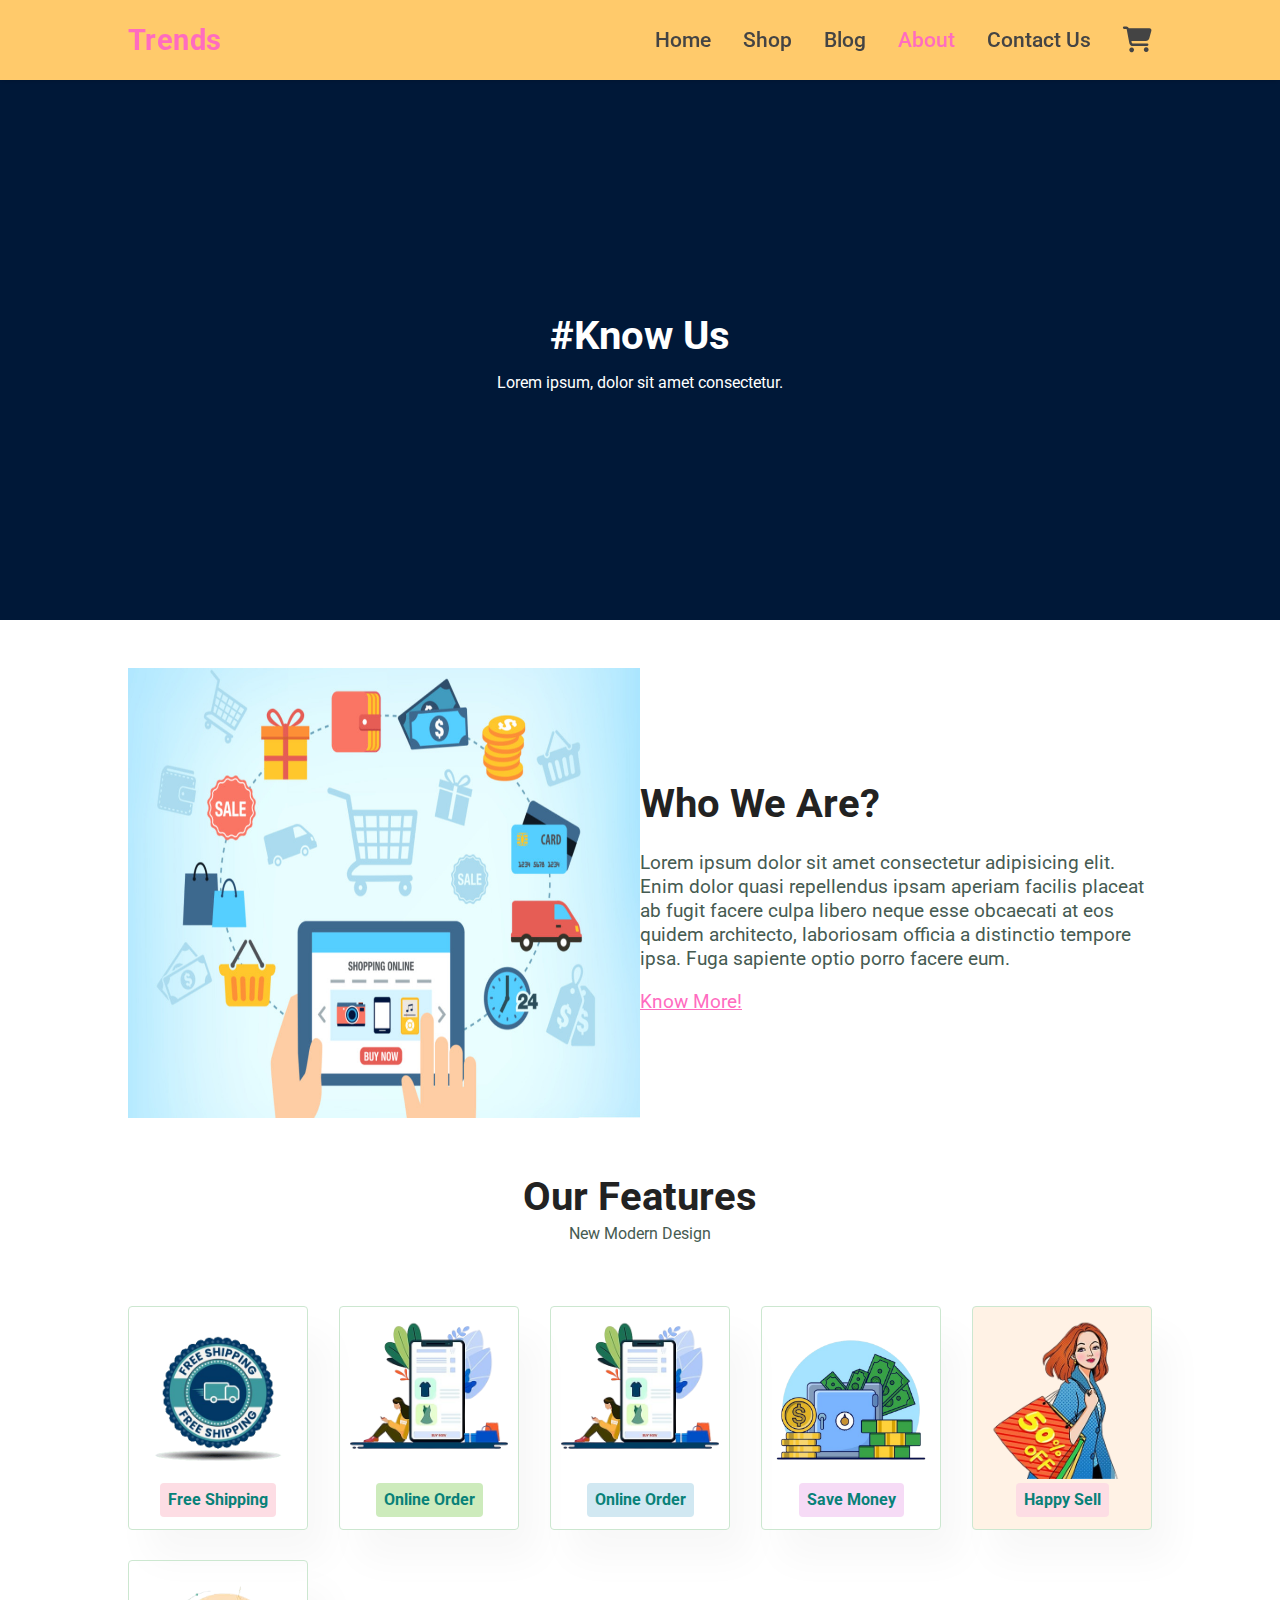
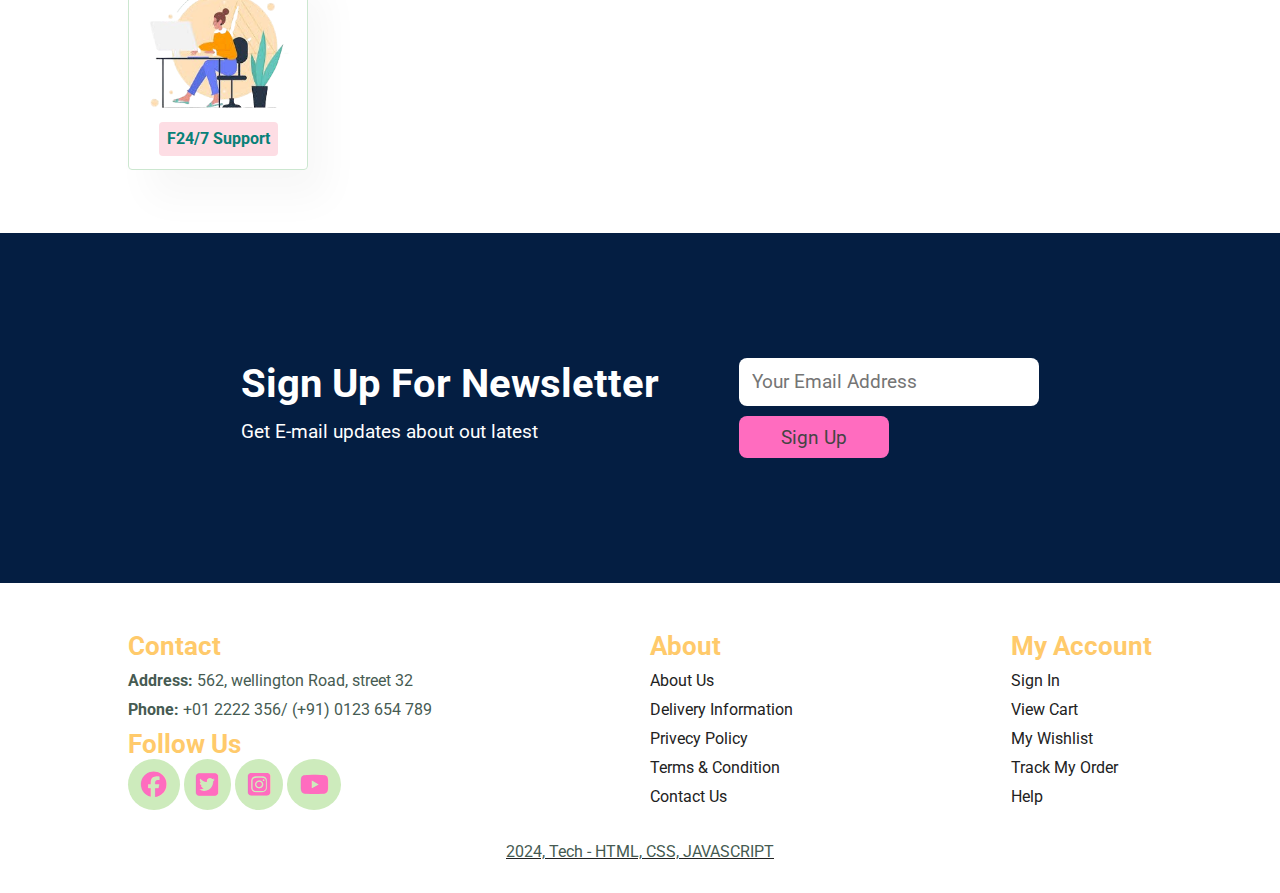
<file: Project2/about.html>
<!DOCTYPE html>
<html lang="en">

<head>
    <meta charset="UTF-8">
    <meta name="viewport" content="width=device-width, initial-scale=1.0">
    <title>Shop</title>
    <link rel="stylesheet" href="css/style.css">
    <link rel="preconnect" href="https://fonts.googleapis.com">
    <link rel="preconnect" href="https://fonts.gstatic.com" crossorigin>
    <link
        href="https://fonts.googleapis.com/css2?family=Poppins:ital,wght@0,100;0,200;0,300;0,400;0,500;0,600;0,700;0,800;0,900;1,100;1,200;1,300;1,400;1,500;1,600;1,700;1,800;1,900&family=Roboto:ital,wght@0,100;0,300;0,400;0,500;0,700;0,900;1,100;1,300;1,400;1,500;1,700;1,900&display=swap"
        rel="stylesheet">
    <link rel="stylesheet" href="https://cdnjs.cloudflare.com/ajax/libs/font-awesome/6.7.2/css/all.min.css"
        integrity="sha512-Evv84Mr4kqVGRNSgIGL/F/aIDqQb7xQ2vcrdIwxfjThSH8CSR7PBEakCr51Ck+w+/U6swU2Im1vVX0SVk9ABhg=="
        crossorigin="anonymous" referrerpolicy="no-referrer" />
</head>

<body>
    <section id="header" class="navbar">
        <div class="container nav-container">
            <div class="logo">
                <a href="#">Trends</a>
            </div>
            <div class="navItems">
                <ul id="nav">
                    <li><a href="index.html" class="navlinks">Home</a></li>
                    <li><a href="shop.html" class="navlinks">Shop</a></li>
                    <li><a href="blog.html" class="navlinks">Blog</a></li>
                    <li><a href="about.html" class="navlinks active">About</a></li>
                    <li><a href="contact.html" class="navlinks">Contact Us</a></li>
                    <a href="" id="cross"> <i class="fa-solid fa-xmark"></i></a>
                </ul>
                <div class="cart"><a href="cart.html"><i class="fa-solid fa-cart-shopping"></i></a> </div>

                <div id="mobile">
                    <i class="fa-solid fa-bars"></i>
                </div>
            </div>

        </div>
    </section>
    <section id="main">
        <div class="about-banner page-header">

            <h2>#Know Us</h2>
            <p>Lorem ipsum, dolor sit amet consectetur.</p>
        </div>

    </section>
    <section id="blog">
        <div class="container">
            <div class="blog-img">
                <img src="asserts/about.jpg" alt="">
            </div>
            <div class="blog-content">
                <h2>Who We Are?</h2>
                <p>Lorem ipsum dolor sit amet consectetur adipisicing elit. Enim dolor quasi repellendus ipsam aperiam
                    facilis placeat ab fugit facere culpa libero neque esse obcaecati at eos quidem architecto,
                    laboriosam officia a distinctio tempore ipsa. Fuga sapiente optio porro facere eum.</p>
                    <a href="#">Know More!</a>
                </div>
        </div>
    </section>
    <section id="features">
        <div class="container topContainer">
            <h2> Our Features</h2>
            <p>New Modern Design</p>
        </div>
        <div class="container">
            <div class="feature-box">
                <img src="asserts/shipping.png" alt="">
                <h6>Free Shipping</h6>
            </div>
            <div class="feature-box">
                <img src="asserts/order.png" alt="">
                <h6>Online Order</h6>
            </div>
            <div class="feature-box">
                <img src="asserts/order.png" alt="">
                <h6>Online Order</h6>
            </div>
            <div class="feature-box">
                <img src="asserts/save_money.png" alt="">
                <h6>Save Money</h6>
            </div>
            <div class="feature-box">
                <img src="asserts/happy_sell.png" alt="">
                <h6>Happy Sell</h6>
            </div>
            <div class="feature-box">
                <img src="asserts/service.png" alt="">
                <h6>F24/7 Support</h6>
            </div>

        </div>
    </section>
    <section id="newsletter">
        <div class="container">
            <div class="newsletter-content">
                <h4>Sign Up For Newsletter</h4>
                <p>Get E-mail updates about out latest </p>

            </div>
            <form action="" class="form">
                <input type="text" placeholder="Your Email Address">
                <button class="btn">Sign Up</button>

            </form>
        </div>
    </section>
    <footer>
        <div class="container">
            <div class="footer-col">
                <h4>Contact</h4>
                <p> <strong>Address:</strong> 562, wellington Road, street 32</p>
                <p> <strong>Phone:</strong> +01 2222 356/ (+91) 0123 654 789</p>
                <div class="follow">
                    <h4>Follow Us</h4>
                    <div class="icon">
                        <i class="fa-brands fa-facebook"></i>
                        <i class="fa-brands fa-square-twitter"></i>
                        <i class="fa-brands fa-square-instagram"></i>
                        <i class="fa-brands fa-youtube"></i>
                    </div>
                </div>
            </div>
            <div class="footer-col">
                <h4>About</h4>
                <a href="#">About Us</a>
                <a href="#">Delivery Information</a>
                <a href="#">Privecy Policy</a>
                <a href="#">Terms & Condition</a>
                <a href="#">Contact Us</a>
            </div>
            <div class="footer-col">
                <h4>My Account</h4>
                <a href="#">Sign In</a>
                <a href="#">View Cart</a>
                <a href="#">My Wishlist</a>
                <a href="#">Track My Order</a>
                <a href="#">Help</a>
            </div>

        </div>
        <div class="copyright">
            <p>2024, Tech - HTML, CSS, JAVASCRIPT </p>
        </div>
    </footer>

    <script src="./js/script.js"></script>
</body>

</html>
</file>
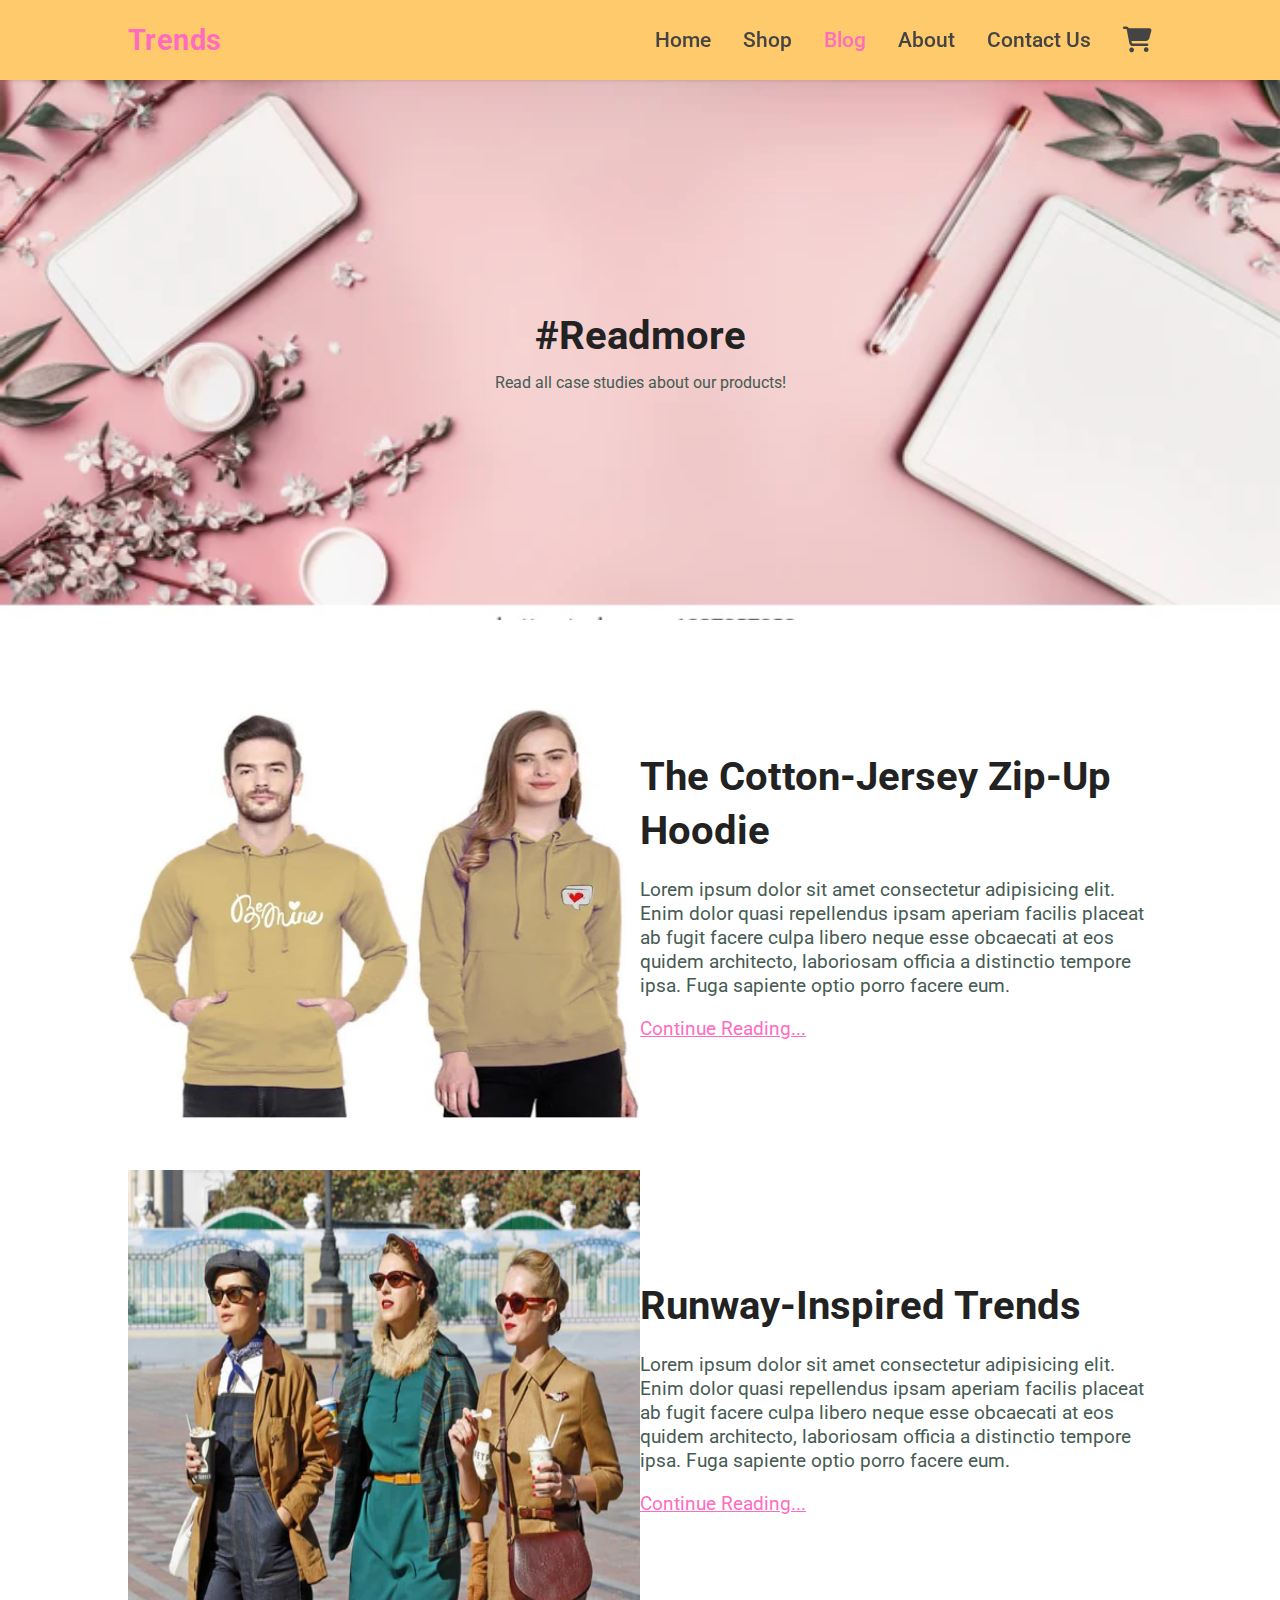
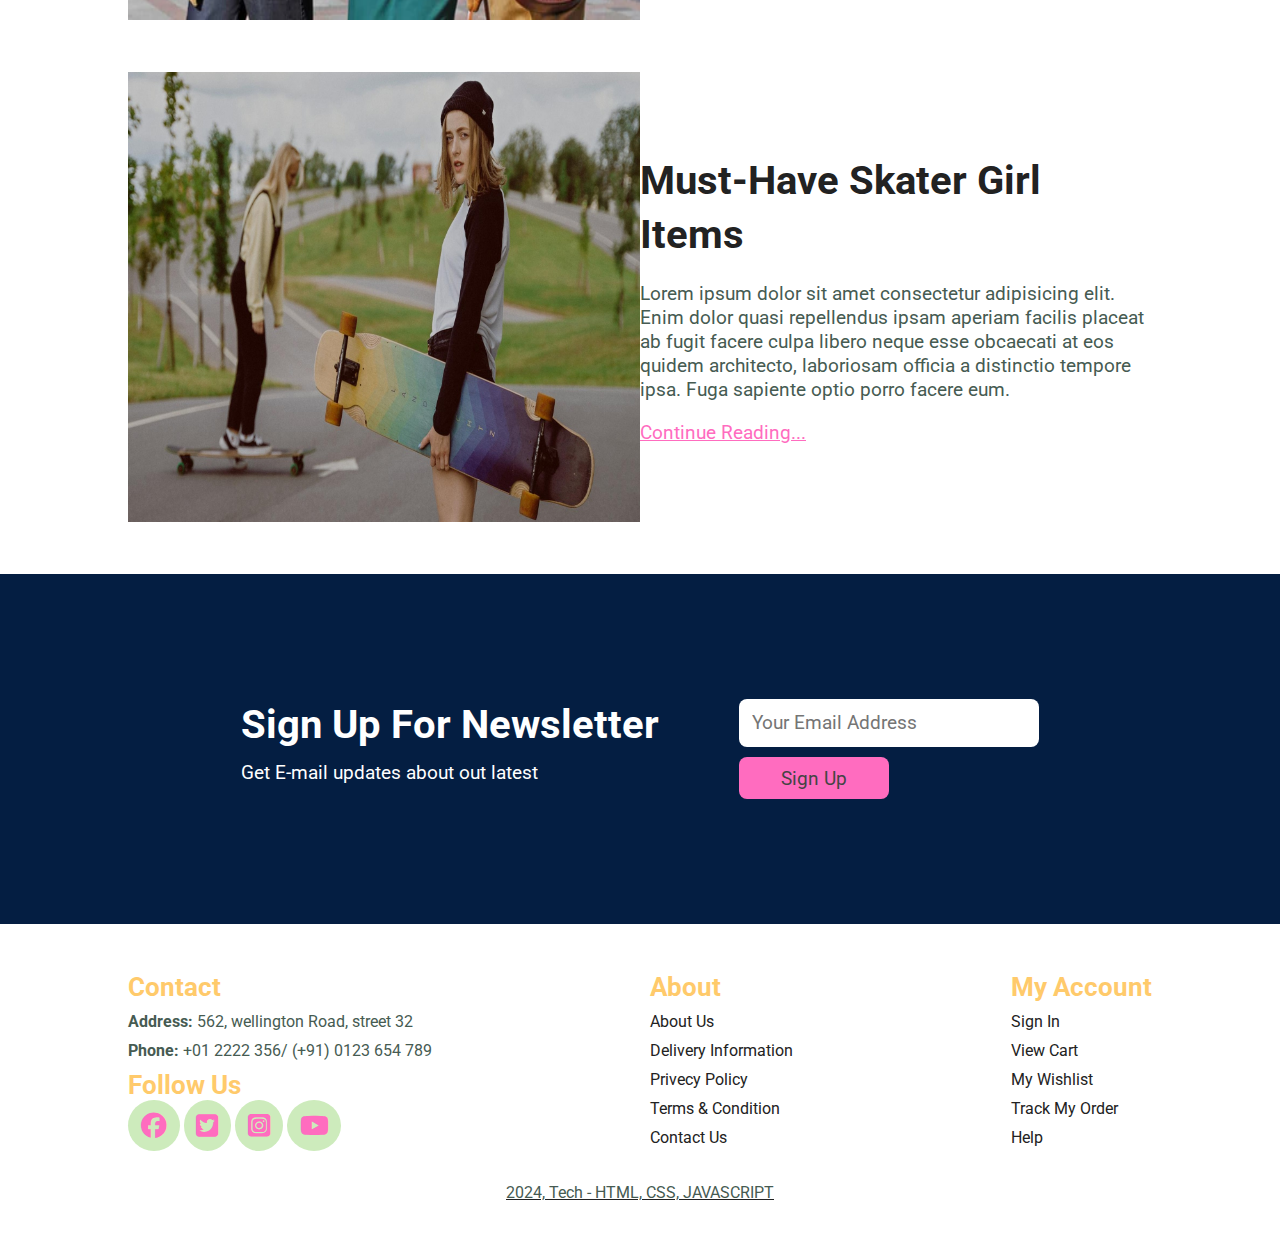
<file: Project2/blog.html>
<!DOCTYPE html>
<html lang="en">

<head>
    <meta charset="UTF-8">
    <meta name="viewport" content="width=device-width, initial-scale=1.0">
    <title>Shop</title>
    <link rel="stylesheet" href="css/style.css">
    <link rel="preconnect" href="https://fonts.googleapis.com">
    <link rel="preconnect" href="https://fonts.gstatic.com" crossorigin>
    <link
        href="https://fonts.googleapis.com/css2?family=Poppins:ital,wght@0,100;0,200;0,300;0,400;0,500;0,600;0,700;0,800;0,900;1,100;1,200;1,300;1,400;1,500;1,600;1,700;1,800;1,900&family=Roboto:ital,wght@0,100;0,300;0,400;0,500;0,700;0,900;1,100;1,300;1,400;1,500;1,700;1,900&display=swap"
        rel="stylesheet">
    <link rel="stylesheet" href="https://cdnjs.cloudflare.com/ajax/libs/font-awesome/6.7.2/css/all.min.css"
        integrity="sha512-Evv84Mr4kqVGRNSgIGL/F/aIDqQb7xQ2vcrdIwxfjThSH8CSR7PBEakCr51Ck+w+/U6swU2Im1vVX0SVk9ABhg=="
        crossorigin="anonymous" referrerpolicy="no-referrer" />
</head>

<body>
    <section id="header" class="navbar">
        <div class="container nav-container">
            <div class="logo">
                <a href="#">Trends</a>
            </div>
            <div class="navItems">
                <ul id="nav">
                    <li><a href="index.html" class="navlinks">Home</a></li>
                    <li><a href="shop.html" class="navlinks">Shop</a></li>
                    <li><a href="blog.html" class="navlinks active">Blog</a></li>
                    <li><a href="about.html" class="navlinks">About</a></li>
                    <li><a href="c" class="navlinks">Contact Us</a></li>
                    <a href="" id="cross"> <i class="fa-solid fa-xmark"></i></a>
                </ul>
                                <div class="cart"><a href="cart.html"><i class="fa-solid fa-cart-shopping"></i></a> </div>

                <div id="mobile">
                    <i class="fa-solid fa-bars"></i>
                </div>
            </div>

        </div>
    </section>
    <section id="main">
        <div class="blog-banner page-header">

            <h2>#Readmore</h2>
            <p>Read all case studies about our products!</p>
        </div>

    </section>
    <section id="blog">
        <div class="container">
            <div class="blog-img">
                <img src="asserts/hoodie.webp" alt="">
            </div>
            <div class="blog-content">
                <h2>The Cotton-Jersey Zip-Up Hoodie</h2>
                <p>Lorem ipsum dolor sit amet consectetur adipisicing elit. Enim dolor quasi repellendus ipsam aperiam
                    facilis placeat ab fugit facere culpa libero neque esse obcaecati at eos quidem architecto,
                    laboriosam officia a distinctio tempore ipsa. Fuga sapiente optio porro facere eum.</p>
                <a href="https://www.bewakoof.com/blog/how-to-style-hoodies/" target="_blank">Continue Reading...</a>
            </div>
        </div>
        <div class="container">
            <div class="blog-img">
                <img src="asserts/trends.webp" alt="">
            </div>
            <div class="blog-content">
                <h2>Runway-Inspired Trends</h2>
                <p>Lorem ipsum dolor sit amet consectetur adipisicing elit. Enim dolor quasi repellendus ipsam aperiam
                    facilis placeat ab fugit facere culpa libero neque esse obcaecati at eos quidem architecto,
                    laboriosam officia a distinctio tempore ipsa. Fuga sapiente optio porro facere eum.</p>
                <a href="https://www.vogue.com/fashion/street-style" target="_blank">Continue Reading...</a>
            </div>
        </div>
        <div class="container">
            <div class="blog-img">
                <img src="asserts/girl-blog.jpg" alt="">
            </div>
            <div class="blog-content">
                <h2>Must-Have Skater Girl Items</h2>
                <p>Lorem ipsum dolor sit amet consectetur adipisicing elit. Enim dolor quasi repellendus ipsam aperiam
                    facilis placeat ab fugit facere culpa libero neque esse obcaecati at eos quidem architecto,
                    laboriosam officia a distinctio tempore ipsa. Fuga sapiente optio porro facere eum.</p>
                <a href="https://www.bewakoof.com/blog/how-to-style-hoodies/" target="_blank">Continue Reading...</a>
            </div>
        </div>
    </section>



    <section id="newsletter">
        <div class="container">
            <div class="newsletter-content">
                <h4>Sign Up For Newsletter</h4>
                <p>Get E-mail updates about out latest </p>

            </div>
            <form action="" class="form">
                <input type="text" placeholder="Your Email Address">
                <button class="btn">Sign Up</button>

            </form>
        </div>
    </section>
    <footer>
        <div class="container">
            <div class="footer-col">
                <h4>Contact</h4>
                <p> <strong>Address:</strong> 562, wellington Road, street 32</p>
                <p> <strong>Phone:</strong> +01 2222 356/ (+91) 0123 654 789</p>
                <div class="follow">
                    <h4>Follow Us</h4>
                    <div class="icon">
                        <i class="fa-brands fa-facebook"></i>
                        <i class="fa-brands fa-square-twitter"></i>
                        <i class="fa-brands fa-square-instagram"></i>
                        <i class="fa-brands fa-youtube"></i>
                    </div>
                </div>
            </div>
            <div class="footer-col">
                <h4>About</h4>
                <a href="#">About Us</a>
                <a href="#">Delivery Information</a>
                <a href="#">Privecy Policy</a>
                <a href="#">Terms & Condition</a>
                <a href="#">Contact Us</a>
            </div>
            <div class="footer-col">
                <h4>My Account</h4>
                <a href="#">Sign In</a>
                <a href="#">View Cart</a>
                <a href="#">My Wishlist</a>
                <a href="#">Track My Order</a>
                <a href="#">Help</a>
            </div>

        </div>
        <div class="copyright">
            <p>2024, Tech - HTML, CSS, JAVASCRIPT </p>
        </div>
    </footer>

    <script src="./js/script.js"></script>
</body>

</html>
</file>
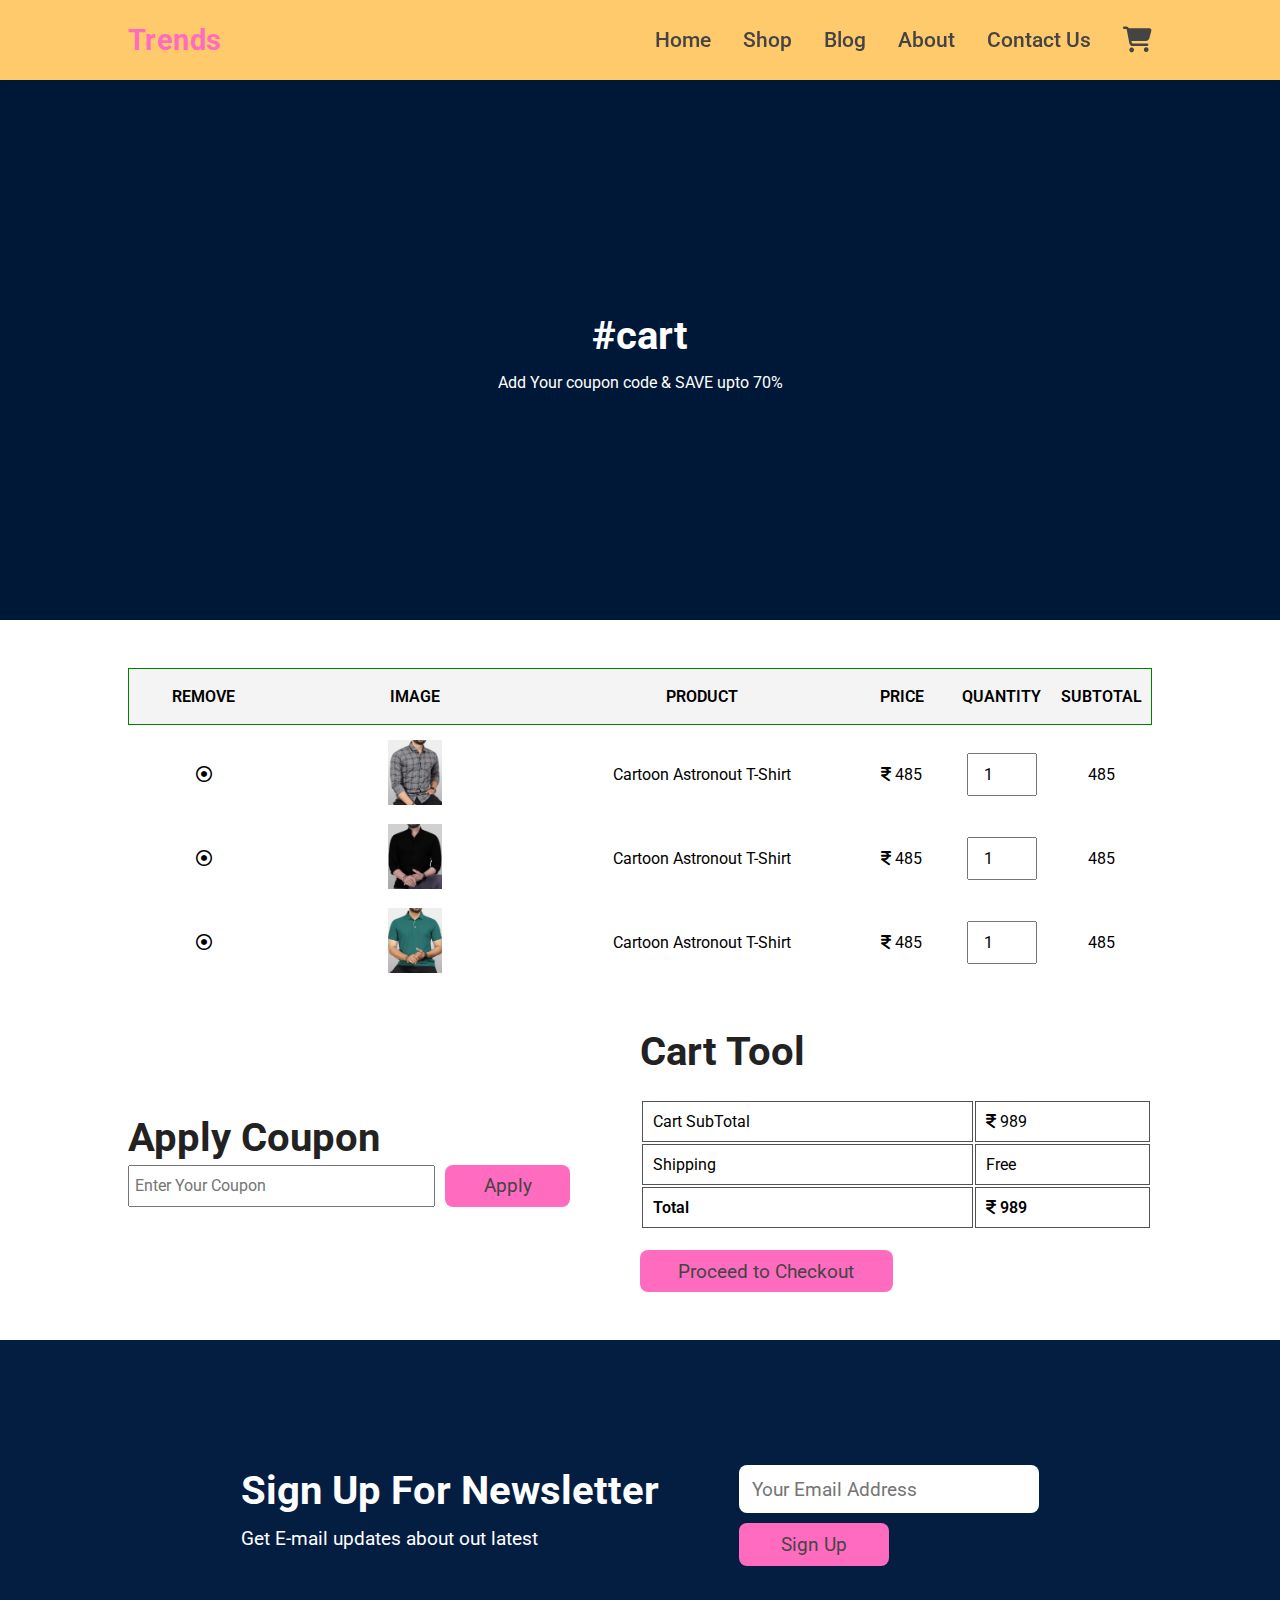
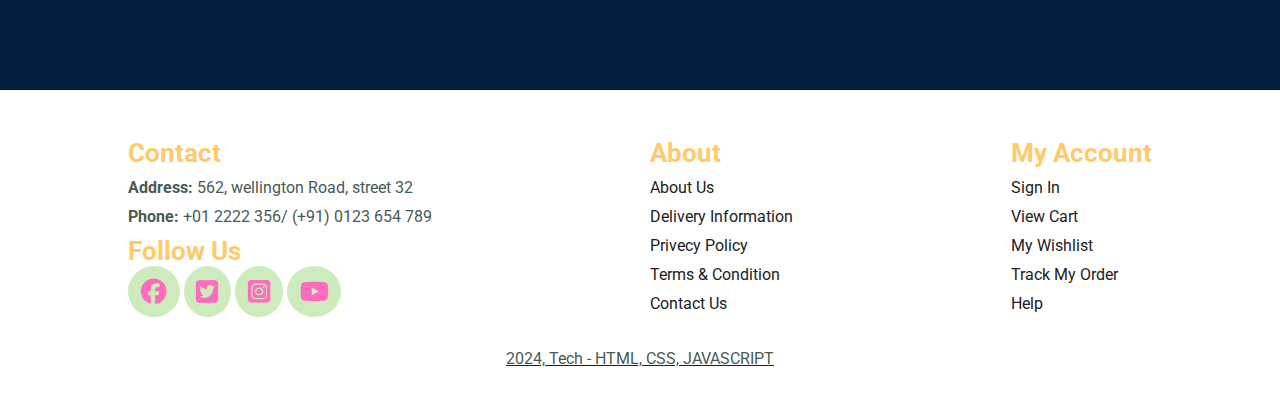
<file: Project2/cart.html>
<!DOCTYPE html>
<html lang="en">

<head>
    <meta charset="UTF-8">
    <meta name="viewport" content="width=device-width, initial-scale=1.0">
    <title>Shop</title>
    <link rel="stylesheet" href="css/style.css">
    <link rel="preconnect" href="https://fonts.googleapis.com">
    <link rel="preconnect" href="https://fonts.gstatic.com" crossorigin>
    <link
        href="https://fonts.googleapis.com/css2?family=Poppins:ital,wght@0,100;0,200;0,300;0,400;0,500;0,600;0,700;0,800;0,900;1,100;1,200;1,300;1,400;1,500;1,600;1,700;1,800;1,900&family=Roboto:ital,wght@0,100;0,300;0,400;0,500;0,700;0,900;1,100;1,300;1,400;1,500;1,700;1,900&display=swap"
        rel="stylesheet">
    <link rel="stylesheet" href="https://cdnjs.cloudflare.com/ajax/libs/font-awesome/6.7.2/css/all.min.css"
        integrity="sha512-Evv84Mr4kqVGRNSgIGL/F/aIDqQb7xQ2vcrdIwxfjThSH8CSR7PBEakCr51Ck+w+/U6swU2Im1vVX0SVk9ABhg=="
        crossorigin="anonymous" referrerpolicy="no-referrer" />
</head>

<body>
    <section id="header" class="navbar">
        <div class="container nav-container">
            <div class="logo">
                <a href="#">Trends</a>
            </div>
            <div class="navItems">
                <ul id="nav">
                    <li><a href="index.html" class="navlinks">Home</a></li>
                    <li><a href="shop.html" class="navlinks">Shop</a></li>
                    <li><a href="blog.html" class="navlinks">Blog</a></li>
                    <li><a href="about.html" class="navlinks">About</a></li>
                    <li><a href="contact.html" class="navlinks">Contact Us</a></li>
                    <a href="" id="cross"> <i class="fa-solid fa-xmark"></i></a>
                </ul>
                <div class="cart active"><a href="cart.html"><i class="fa-solid fa-cart-shopping"></i></a> </div>
                    

                </div>
                <div id="mobile">
                    <i class="fa-solid fa-bars"></i>
                </div>
            </div>

        </div>
    </section>
    <section id="main">
        <div class="about-banner page-header">

            <h2>#cart</h2>
            <p>Add Your coupon code & SAVE upto 70%</p>
        </div>

    </section>
    <section class="product-table" id="cart">
        <div class="container">
            <table width="100%">
                <thead>
                    <tr>
                        <td>Remove</td>
                        <td>image</td>
                        <td>Product</td>
                        <td>Price</td>
                        <td>Quantity</td>
                        <td>SubTotal</td>
                    </tr>
                </thead>
                <tbody>
                    <tr>
                        <td><i class="fa-regular fa-circle-dot"></i></td>
                        <td>
                            <img src="asserts/man1.webp" alt="" height="65px">
                        </td>
                        <td>Cartoon Astronout T-Shirt</td>
                        <td>
                            <i class="fa-solid fa-indian-rupee-sign"></i> 485
                        </td>
                        <td> <input type="number" value="1" min="1"> </td>
                        <td>485</td>
                    </tr>
                    <tr>
                        <td><i class="fa-regular fa-circle-dot"></i></td>
                        <td>
                            <img src="asserts/man2.webp" alt="" height="65px">
                        </td>
                        <td>Cartoon Astronout T-Shirt</td>
                        <td>
                            <i class="fa-solid fa-indian-rupee-sign"></i> 485
                        </td>
                        <td> <input type="number" value="1" min="1"> </td>
                        <td>485</td>
                    </tr>
                    <tr>
                        <td><i class="fa-regular fa-circle-dot"></i></td>
                        <td>
                            <img src="asserts/man3.webp" alt="" height="65px">
                        </td>
                        <td>Cartoon Astronout T-Shirt</td>
                        <td>
                            <i class="fa-solid fa-indian-rupee-sign"></i> 485
                        </td>
                        <td> <input type="number" value="1" min="1"> </td>
                        <td>485</td>
                    </tr>
                </tbody>
            </table>
        </div>
    </section>
    <section id="coupon">
        <div class="container">
            <div class="coupon-sec">
                <h2>Apply Coupon</h2>
                <div class="coupon-content">
                    <input type="text" placeholder="Enter Your Coupon">
                    <button class="btn">Apply</button>

                </div>
            </div>
            <div class="cart-tool">
                <h2>Cart Tool</h2>
                <table width="100%">
                    <tr>
                        <td>Cart SubTotal</td>
                        <td><i class="fa-solid fa-indian-rupee-sign"></i> 989</td>
                    </tr>
                    <tr>
                        <td>Shipping</td>
                        <td>Free</td>
                    </tr>
                    <tr>
                        <td>Total</td>
                        <td><i class="fa-solid fa-indian-rupee-sign"></i> 989</td>

                    </tr>
                </table>
                <div class="button">

                    <button class="btn">Proceed to Checkout</button>
                </div>
            </div>
        </div>
    </section>
    <section id="newsletter">
        <div class="container">
            <div class="newsletter-content">
                <h4>Sign Up For Newsletter</h4>
                <p>Get E-mail updates about out latest </p>

            </div>
            <form action="" class="form">
                <input type="text" placeholder="Your Email Address">
                <button class="btn">Sign Up</button>

            </form>
        </div>
    </section>
    <footer>
        <div class="container">
            <div class="footer-col">
                <h4>Contact</h4>
                <p> <strong>Address:</strong> 562, wellington Road, street 32</p>
                <p> <strong>Phone:</strong> +01 2222 356/ (+91) 0123 654 789</p>
                <div class="follow">
                    <h4>Follow Us</h4>
                    <div class="icon">
                        <i class="fa-brands fa-facebook"></i>
                        <i class="fa-brands fa-square-twitter"></i>
                        <i class="fa-brands fa-square-instagram"></i>
                        <i class="fa-brands fa-youtube"></i>
                    </div>
                </div>
            </div>
            <div class="footer-col">
                <h4>About</h4>
                <a href="#">About Us</a>
                <a href="#">Delivery Information</a>
                <a href="#">Privecy Policy</a>
                <a href="#">Terms & Condition</a>
                <a href="#">Contact Us</a>
            </div>
            <div class="footer-col">
                <h4>My Account</h4>
                <a href="#">Sign In</a>
                <a href="#">View Cart</a>
                <a href="#">My Wishlist</a>
                <a href="#">Track My Order</a>
                <a href="#">Help</a>
            </div>

        </div>
        <div class="copyright">
            <p>2024, Tech - HTML, CSS, JAVASCRIPT </p>
        </div>
    </footer>

    <script src="./js/script.js"></script>
</body>

</html>
</file>
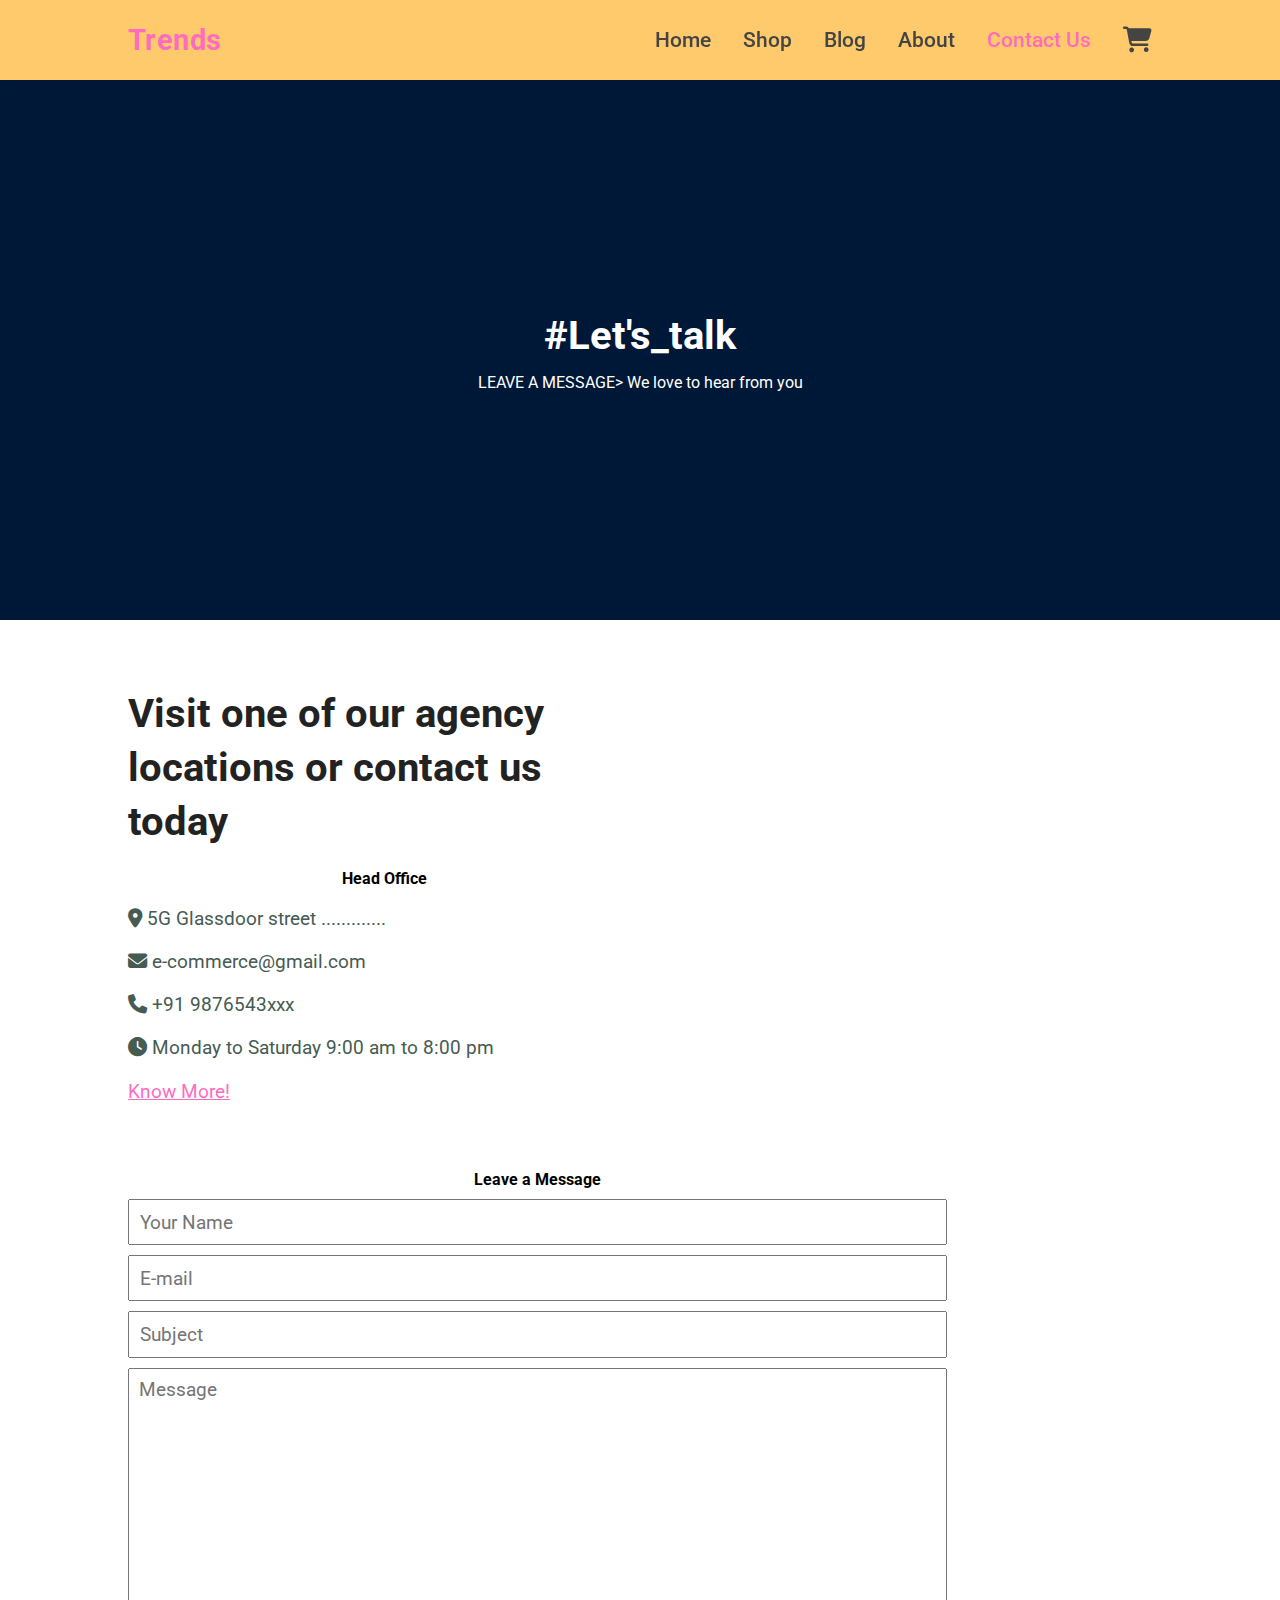
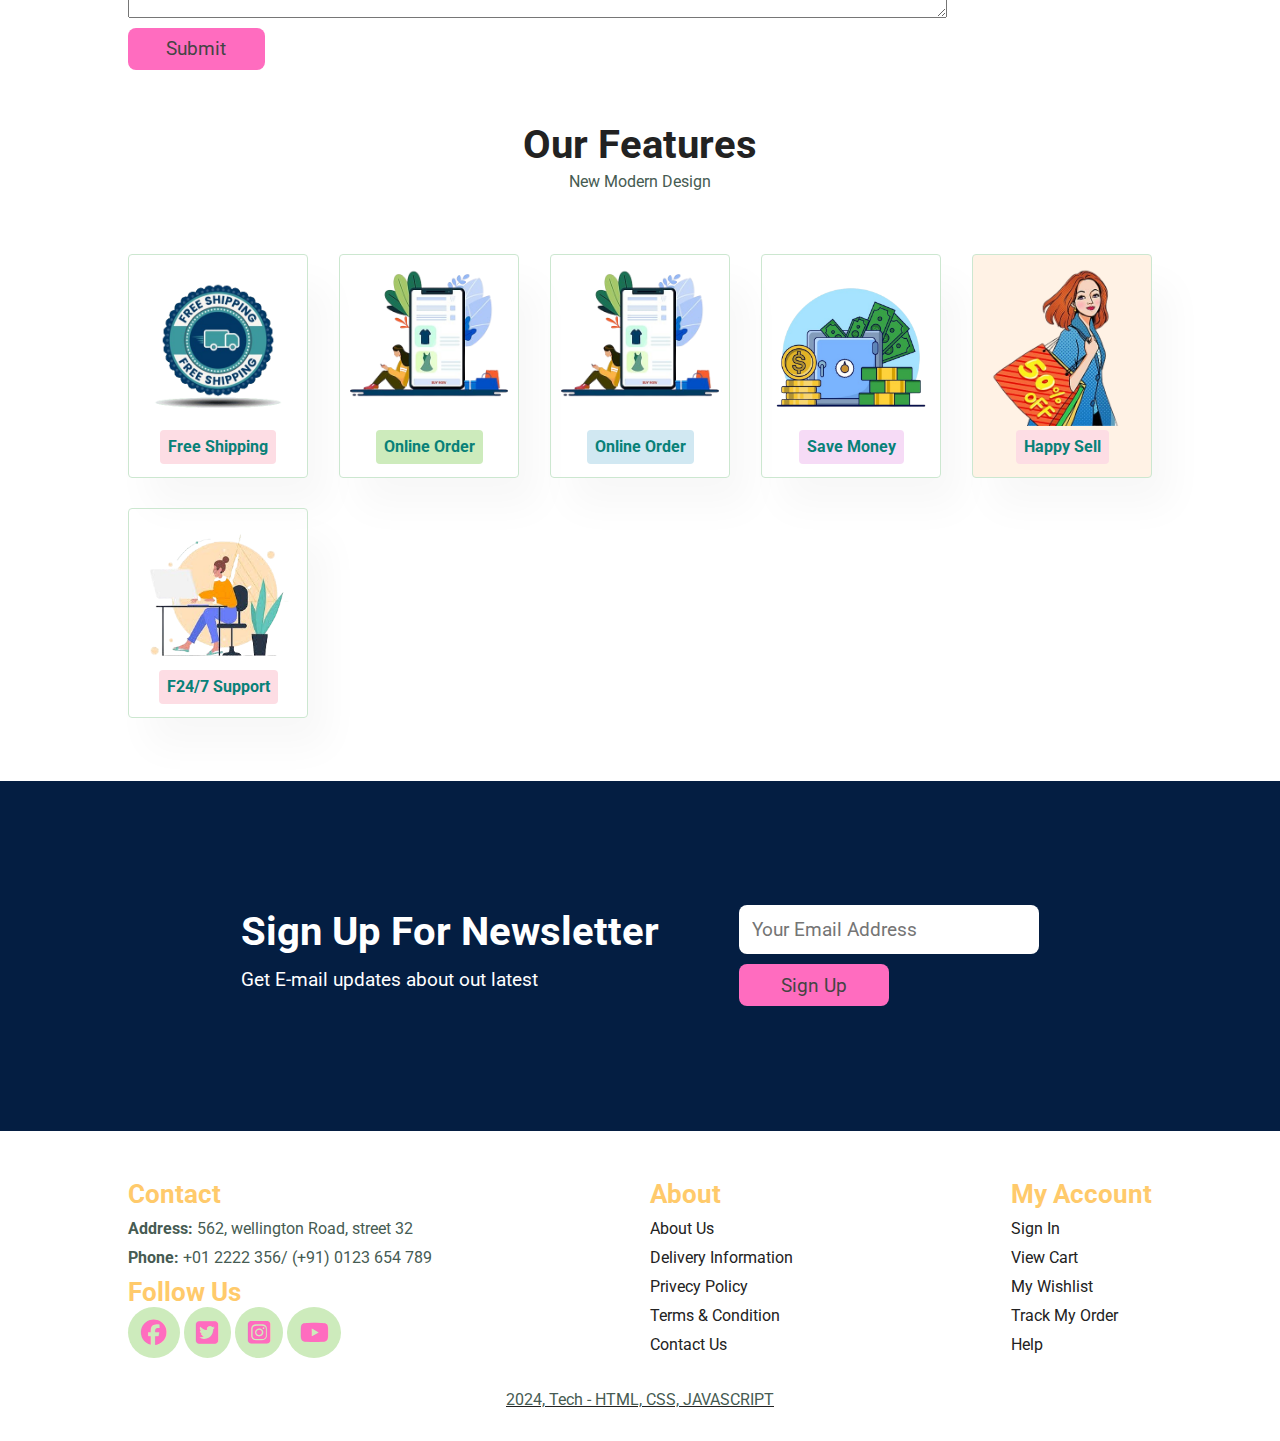
<file: Project2/contact.html>
<!DOCTYPE html>
<html lang="en">

<head>
    <meta charset="UTF-8">
    <meta name="viewport" content="width=device-width, initial-scale=1.0">
    <title>Shop</title>
    <link rel="stylesheet" href="css/style.css">
    <link rel="preconnect" href="https://fonts.googleapis.com">
    <link rel="preconnect" href="https://fonts.gstatic.com" crossorigin>
    <link
        href="https://fonts.googleapis.com/css2?family=Poppins:ital,wght@0,100;0,200;0,300;0,400;0,500;0,600;0,700;0,800;0,900;1,100;1,200;1,300;1,400;1,500;1,600;1,700;1,800;1,900&family=Roboto:ital,wght@0,100;0,300;0,400;0,500;0,700;0,900;1,100;1,300;1,400;1,500;1,700;1,900&display=swap"
        rel="stylesheet">
    <link rel="stylesheet" href="https://cdnjs.cloudflare.com/ajax/libs/font-awesome/6.7.2/css/all.min.css"
        integrity="sha512-Evv84Mr4kqVGRNSgIGL/F/aIDqQb7xQ2vcrdIwxfjThSH8CSR7PBEakCr51Ck+w+/U6swU2Im1vVX0SVk9ABhg=="
        crossorigin="anonymous" referrerpolicy="no-referrer" />
</head>

<body>
    <section id="header" class="navbar">
        <div class="container nav-container">
            <div class="logo">
                <a href="#">Trends</a>
            </div>
            <div class="navItems">
                <ul id="nav">
                    <li><a href="index.html" class="navlinks">Home</a></li>
                    <li><a href="shop.html" class="navlinks">Shop</a></li>
                    <li><a href="blog.html" class="navlinks">Blog</a></li>
                    <li><a href="about.html" class="navlinks">About</a></li>
                    <li><a href="contact.html" class="navlinks active">Contact Us</a></li>
                    <a href="" id="cross"> <i class="fa-solid fa-xmark"></i></a>
                </ul>
                <div class="cart"><a href="cart.html"><i class="fa-solid fa-cart-shopping"></i></a> </div>

                <div id="mobile">
                    <i class="fa-solid fa-bars"></i>
                </div>
            </div>

        </div>
    </section>
    <section id="main">
        <div class="about-banner page-header">

            <h2>#Let's_talk</h2>
            <p>LEAVE A MESSAGE> We love to hear from you</p>
        </div>

    </section>
    <section id="blog">
        <div class="container">

            <div class="blog-content">
                <h2>Visit one of our agency locations or contact us today</h2>
                <h6>Head Office</h6>
                <p><span><i class="fa-solid fa-location-dot"></i></span> 5G Glassdoor street .............</p>
                <p><span><i class="fa-solid fa-envelope"></i></span> e-commerce@gmail.com</p>
                <p><span><i class="fa-solid fa-phone"></i></span> +91 9876543xxx</p>
                <p><span><i class="fa-solid fa-clock"></i></span> Monday to Saturday 9:00 am to 8:00 pm</p>
                <a href="#">Know More!</a>
            </div>
            <div class="blog-img">
                <iframe src="https://www.google.com/maps/embed?pb=!1m18!1m12!1m3!1d106716.17935335953!2d88.26495057337593!3d22.535564936984567!2m3!1f0!2f0!3f0!3m2!1i1024!2i768!4f13.1!3m3!1m2!1s0x39f882db4908f667%3A0x43e330e68f6c2cbc!2sKolkata%2C%20West%20Bengal!5e1!3m2!1sen!2sin!4v1735466777186!5m2!1sen!2sin" height="450" style="border:0;" allowfullscreen="" loading="lazy" referrerpolicy="no-referrer-when-downgrade"></iframe>
            </div>
        </div>
    </section>
    <section class="contact-form">
        <div class="container">
            <form action="" class="form">
                <h6>Leave a Message</h6>
                <input type="text" placeholder="Your Name">
                <input type="email" placeholder="E-mail">
                <input type="text" placeholder="Subject">
                <textarea name="" id="" placeholder="Message"></textarea>
                <div class="button">
                    <button class="btn" >Submit</button>

                </div>
            </form>
        </div>
    </section>
    <section id="features">
        <div class="container topContainer">
            <h2> Our Features</h2>
            <p>New Modern Design</p>
        </div>
        <div class="container">
            <div class="feature-box">
                <img src="asserts/shipping.png" alt="">
                <h6>Free Shipping</h6>
            </div>
            <div class="feature-box">
                <img src="asserts/order.png" alt="">
                <h6>Online Order</h6>
            </div>
            <div class="feature-box">
                <img src="asserts/order.png" alt="">
                <h6>Online Order</h6>
            </div>
            <div class="feature-box">
                <img src="asserts/save_money.png" alt="">
                <h6>Save Money</h6>
            </div>
            <div class="feature-box">
                <img src="asserts/happy_sell.png" alt="">
                <h6>Happy Sell</h6>
            </div>
            <div class="feature-box">
                <img src="asserts/service.png" alt="">
                <h6>F24/7 Support</h6>
            </div>

        </div>
    </section>
    <section id="newsletter">
        <div class="container">
            <div class="newsletter-content">
                <h4>Sign Up For Newsletter</h4>
                <p>Get E-mail updates about out latest </p>

            </div>
            <form action="" class="form">
                <input type="text" placeholder="Your Email Address">
                <button class="btn">Sign Up</button>

            </form>
        </div>
    </section>
    <footer>
        <div class="container">
            <div class="footer-col">
                <h4>Contact</h4>
                <p> <strong>Address:</strong> 562, wellington Road, street 32</p>
                <p> <strong>Phone:</strong> +01 2222 356/ (+91) 0123 654 789</p>
                <div class="follow">
                    <h4>Follow Us</h4>
                    <div class="icon">
                        <i class="fa-brands fa-facebook"></i>
                        <i class="fa-brands fa-square-twitter"></i>
                        <i class="fa-brands fa-square-instagram"></i>
                        <i class="fa-brands fa-youtube"></i>
                    </div>
                </div>
            </div>
            <div class="footer-col">
                <h4>About</h4>
                <a href="#">About Us</a>
                <a href="#">Delivery Information</a>
                <a href="#">Privecy Policy</a>
                <a href="#">Terms & Condition</a>
                <a href="#">Contact Us</a>
            </div>
            <div class="footer-col">
                <h4>My Account</h4>
                <a href="#">Sign In</a>
                <a href="#">View Cart</a>
                <a href="#">My Wishlist</a>
                <a href="#">Track My Order</a>
                <a href="#">Help</a>
            </div>

        </div>
        <div class="copyright">
            <p>2024, Tech - HTML, CSS, JAVASCRIPT </p>
        </div>
    </footer>

    <script src="./js/script.js"></script>
</body>

</html>
</file>
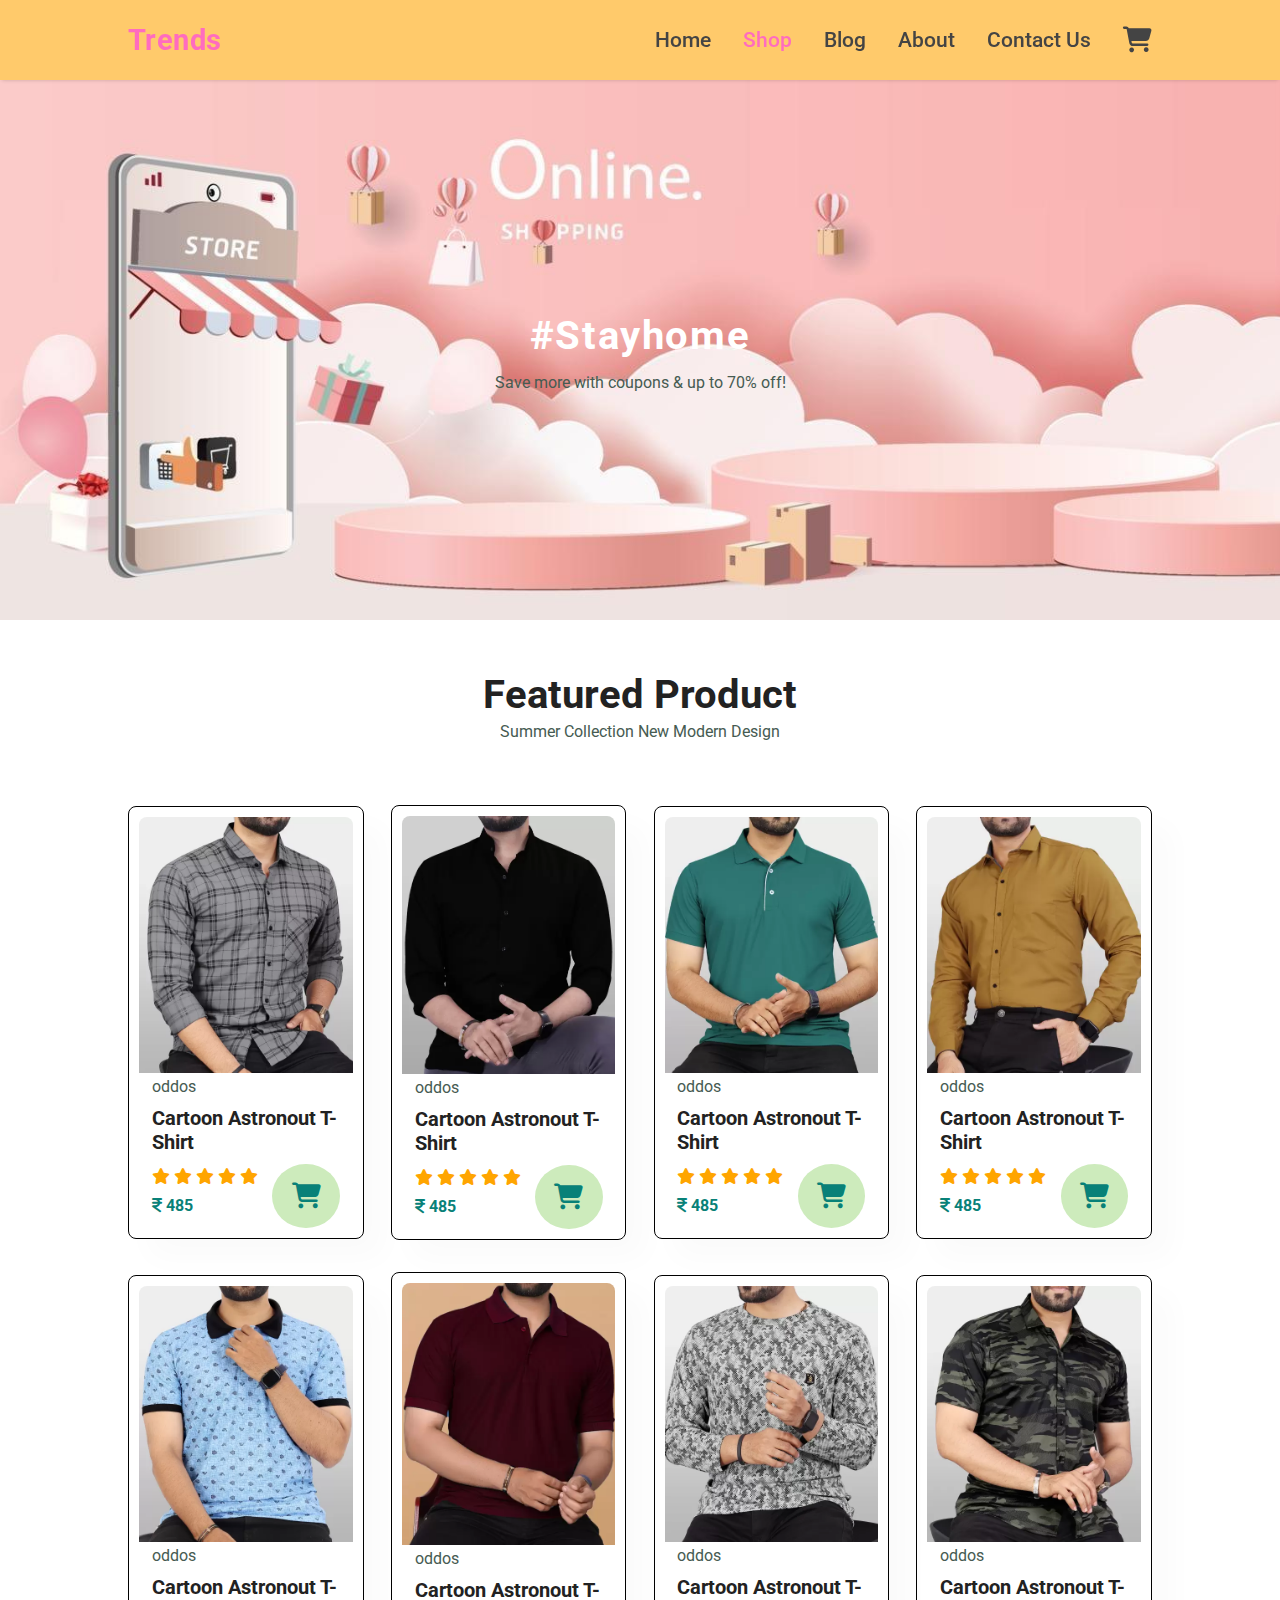
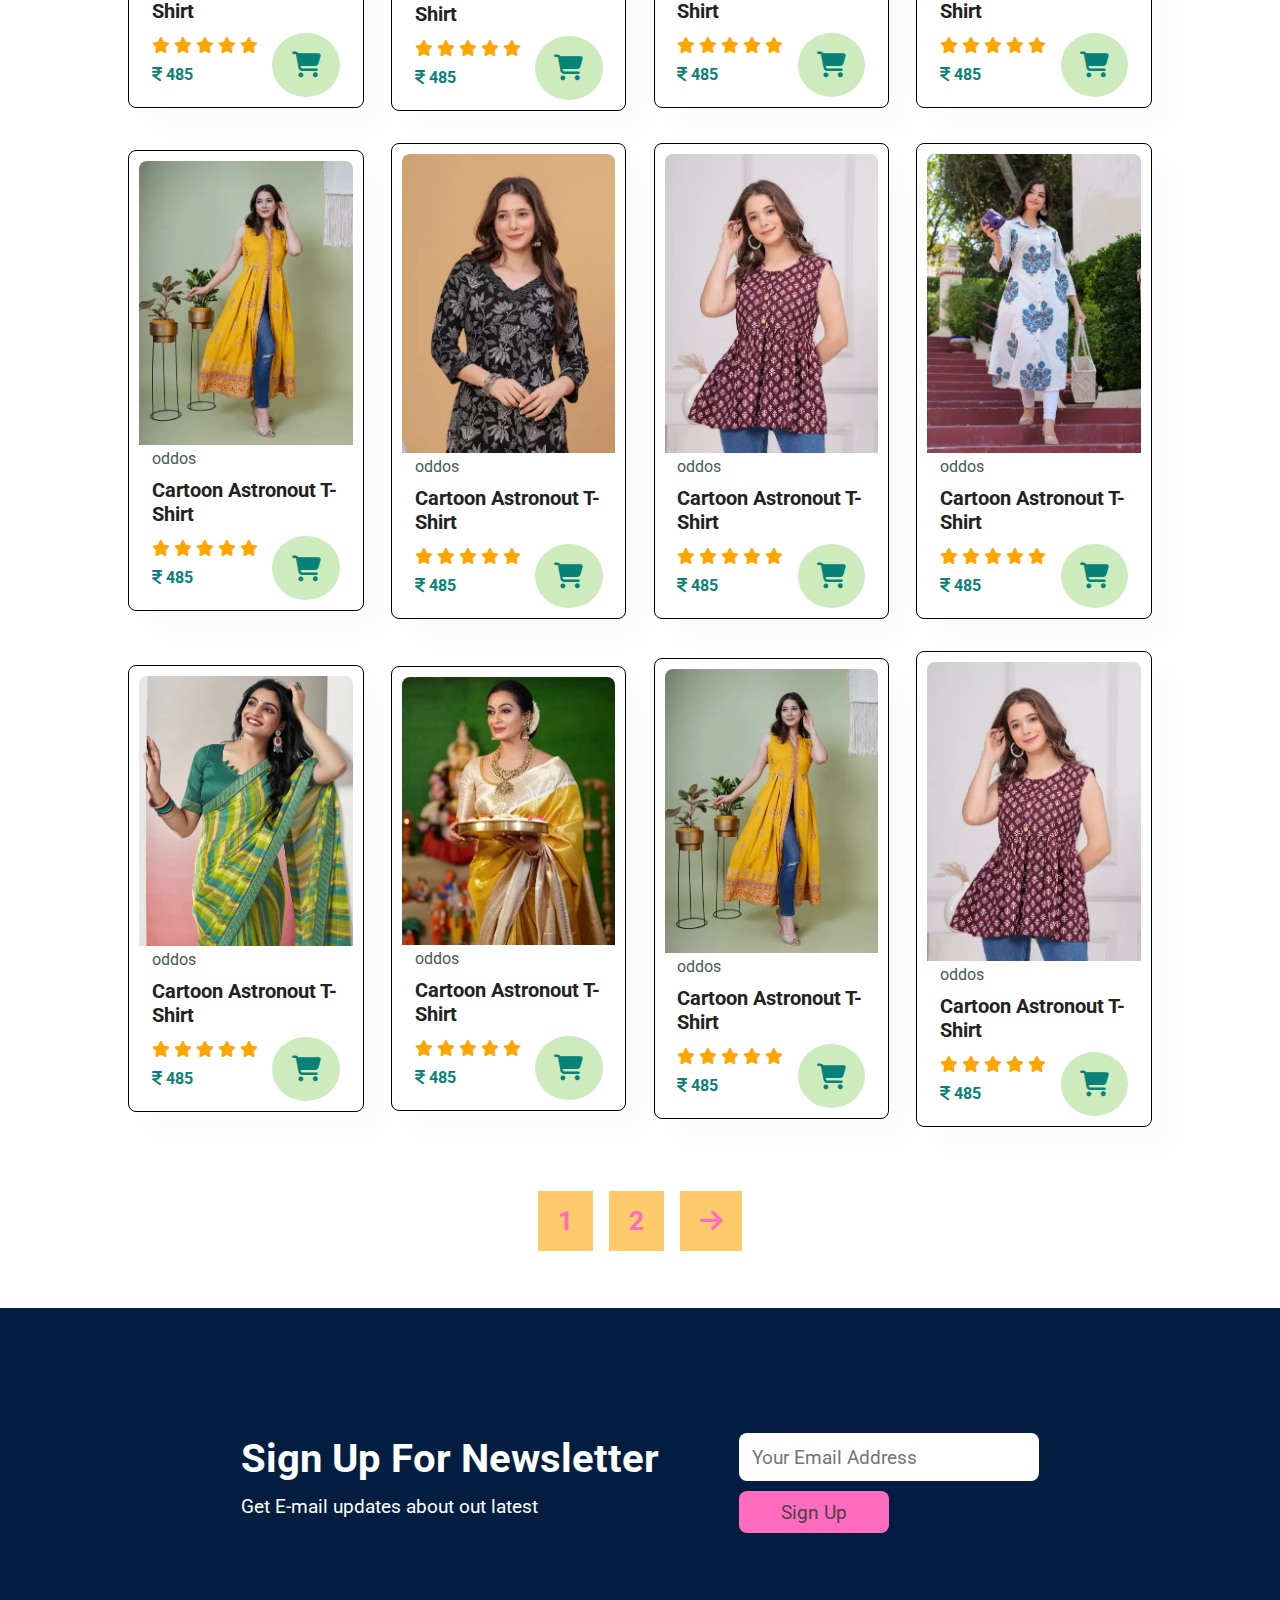
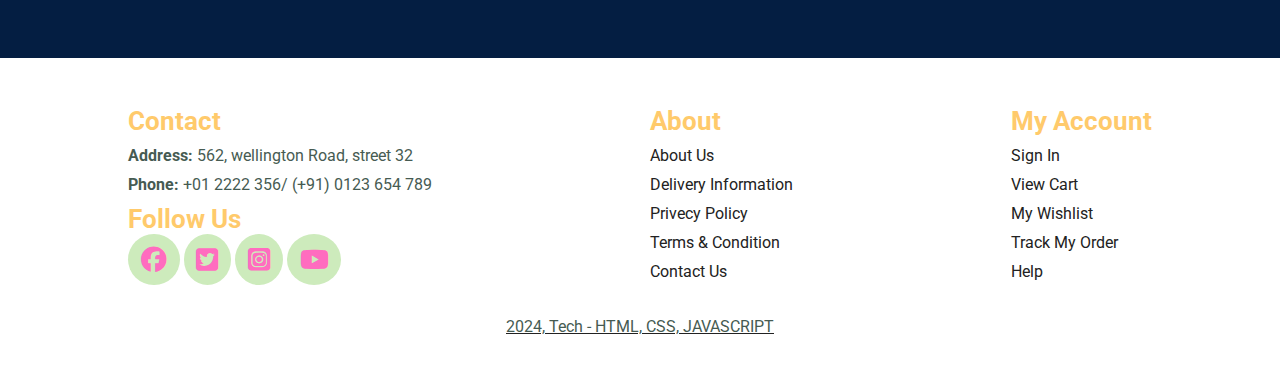
<file: Project2/shop.html>
<!DOCTYPE html>
<html lang="en">
<head>
    <meta charset="UTF-8">
    <meta name="viewport" content="width=device-width, initial-scale=1.0">
    <title>Shop</title>
    <link rel="stylesheet" href="css/style.css">
    <link rel="preconnect" href="https://fonts.googleapis.com">
    <link rel="preconnect" href="https://fonts.gstatic.com" crossorigin>
    <link
        href="https://fonts.googleapis.com/css2?family=Poppins:ital,wght@0,100;0,200;0,300;0,400;0,500;0,600;0,700;0,800;0,900;1,100;1,200;1,300;1,400;1,500;1,600;1,700;1,800;1,900&family=Roboto:ital,wght@0,100;0,300;0,400;0,500;0,700;0,900;1,100;1,300;1,400;1,500;1,700;1,900&display=swap"
        rel="stylesheet">
    <link rel="stylesheet" href="https://cdnjs.cloudflare.com/ajax/libs/font-awesome/6.7.2/css/all.min.css"
        integrity="sha512-Evv84Mr4kqVGRNSgIGL/F/aIDqQb7xQ2vcrdIwxfjThSH8CSR7PBEakCr51Ck+w+/U6swU2Im1vVX0SVk9ABhg=="
        crossorigin="anonymous" referrerpolicy="no-referrer" />
</head>
<body>
    <section id="header" class="navbar">
        <div class="container nav-container">
            <div class="logo">
                <a href="#">Trends</a>
            </div>
            <div class="navItems">
                <ul id="nav">
                    <li><a href="index.html" class="navlinks">Home</a></li>
                    <li><a href="shop.html" class="navlinks active">Shop</a></li>
                    <li><a href="blog.html" class="navlinks">Blog</a></li>
                    <li><a href="about.html" class="navlinks">About</a></li>
                    <li><a href="contact.html" class="navlinks">Contact Us</a></li>
                    <a href="" id="cross"> <i class="fa-solid fa-xmark"></i></a>
                </ul>
                <div class="cart"><a href="cart.html"><i class="fa-solid fa-cart-shopping"></i></a> </div>

                <div id="mobile">
                    <i class="fa-solid fa-bars"></i>
                </div>
            </div>

        </div>
    </section>
    <section id="main">
            <div class="shop-banner page-header">
                
                <h2>#Stayhome</h2>
                <p>Save more with coupons & up to 70% off!</p>
            </div>
    
    </section>



    <section id="feature-product">
        <div class="container topContainer">
            <h2>Featured Product</h2>
            <p>Summer Collection New Modern Design</p>
        </div>
        <div class="container" id="shopCard">
            <div class="card" id="card1">
                <img src="asserts/man1.webp" alt="">
                <div class="card-content">
                    <p>oddos </p>
                    <h3>Cartoon Astronout T-Shirt</h3>
                    <div class="cart-price">
                        <div class="left-cart">
                            <div class="rating">
                                <i class="fa-solid fa-star"></i>
                                <i class="fa-solid fa-star"></i>
                                <i class="fa-solid fa-star"></i>
                                <i class="fa-solid fa-star"></i>
                                <i class="fa-solid fa-star"></i>
                            </div>
                            <h4><i class="fa-solid fa-indian-rupee-sign"></i> 485</h4>
                        </div>
                        <div class="right-section">
                            <i class="fa-solid fa-cart-shopping"></i>
                        </div>
                    </div>
                </div>
            </div>
            <div class="card" id="card2">
                <img src="asserts/man2.webp" alt="">
                <div class="card-content">
                    <p>oddos </p>
                    <h3>Cartoon Astronout T-Shirt</h3>
                    <div class="cart-price">
                        <div class="left-cart">
                            <div class="rating">
                                <i class="fa-solid fa-star"></i>
                                <i class="fa-solid fa-star"></i>
                                <i class="fa-solid fa-star"></i>
                                <i class="fa-solid fa-star"></i>
                                <i class="fa-solid fa-star"></i>
                            </div>
                            <h4><i class="fa-solid fa-indian-rupee-sign"></i> 485</h4>
                        </div>
                        <div class="right-section">
                            <i class="fa-solid fa-cart-shopping"></i>
                        </div>
                    </div>
                </div>
            </div>
            <div class="card" id="card3">
                <img src="asserts/man3.webp" alt="">
                <div class="card-content">
                    <p>oddos </p>
                    <h3>Cartoon Astronout T-Shirt</h3>
                    <div class="cart-price">
                        <div class="left-cart">
                            <div class="rating">
                                <i class="fa-solid fa-star"></i>
                                <i class="fa-solid fa-star"></i>
                                <i class="fa-solid fa-star"></i>
                                <i class="fa-solid fa-star"></i>
                                <i class="fa-solid fa-star"></i>
                            </div>
                            <h4><i class="fa-solid fa-indian-rupee-sign"></i> 485</h4>
                        </div>
                        <div class="right-section">
                            <i class="fa-solid fa-cart-shopping"></i>
                        </div>
                    </div>
                </div>
            </div>
            <div class="card" id="card4">
                <img src="asserts/man4.webp" alt="">
                <div class="card-content">
                    <p>oddos </p>
                    <h3>Cartoon Astronout T-Shirt</h3>
                    <div class="cart-price">
                        <div class="left-cart">
                            <div class="rating">
                                <i class="fa-solid fa-star"></i>
                                <i class="fa-solid fa-star"></i>
                                <i class="fa-solid fa-star"></i>
                                <i class="fa-solid fa-star"></i>
                                <i class="fa-solid fa-star"></i>
                            </div>
                            <h4><i class="fa-solid fa-indian-rupee-sign"></i> 485</h4>
                        </div>
                        <div class="right-section">
                            <i class="fa-solid fa-cart-shopping"></i>
                        </div>
                    </div>
                </div>
            </div>
            <div class="card" id="card5">
                <img src="asserts/man5.webp" alt="">
                <div class="card-content">
                    <p>oddos </p>
                    <h3>Cartoon Astronout T-Shirt</h3>
                    <div class="cart-price">
                        <div class="left-cart">
                            <div class="rating">
                                <i class="fa-solid fa-star"></i>
                                <i class="fa-solid fa-star"></i>
                                <i class="fa-solid fa-star"></i>
                                <i class="fa-solid fa-star"></i>
                                <i class="fa-solid fa-star"></i>
                            </div>
                            <h4><i class="fa-solid fa-indian-rupee-sign"></i> 485</h4>
                        </div>
                        <div class="right-section">
                            <i class="fa-solid fa-cart-shopping"></i>
                        </div>
                    </div>
                </div>
            </div>
            <div class="card" id="card6">
                <img src="asserts/man6.webp" alt="">
                <div class="card-content">
                    <p>oddos </p>
                    <h3>Cartoon Astronout T-Shirt</h3>
                    <div class="cart-price">
                        <div class="left-cart">
                            <div class="rating">
                                <i class="fa-solid fa-star"></i>
                                <i class="fa-solid fa-star"></i>
                                <i class="fa-solid fa-star"></i>
                                <i class="fa-solid fa-star"></i>
                                <i class="fa-solid fa-star"></i>
                            </div>
                            <h4><i class="fa-solid fa-indian-rupee-sign"></i> 485</h4>
                        </div>
                        <div class="right-section">
                            <i class="fa-solid fa-cart-shopping"></i>
                        </div>
                    </div>
                </div>
            </div>
            <div class="card" id="card7">
                <img src="asserts/man7.webp" alt="">
                <div class="card-content">
                    <p>oddos </p>
                    <h3>Cartoon Astronout T-Shirt</h3>
                    <div class="cart-price">
                        <div class="left-cart">
                            <div class="rating">
                                <i class="fa-solid fa-star"></i>
                                <i class="fa-solid fa-star"></i>
                                <i class="fa-solid fa-star"></i>
                                <i class="fa-solid fa-star"></i>
                                <i class="fa-solid fa-star"></i>
                            </div>
                            <h4><i class="fa-solid fa-indian-rupee-sign"></i> 485</h4>
                        </div>
                        <div class="right-section">
                            <i class="fa-solid fa-cart-shopping"></i>
                        </div>
                    </div>
                </div>
            </div>
            <div class="card" id="card8">
                <img src="asserts/man8.webp" alt="">
                <div class="card-content">
                    <p>oddos </p>
                    <h3>Cartoon Astronout T-Shirt</h3>
                    <div class="cart-price">
                        <div class="left-cart">
                            <div class="rating">
                                <i class="fa-solid fa-star"></i>
                                <i class="fa-solid fa-star"></i>
                                <i class="fa-solid fa-star"></i>
                                <i class="fa-solid fa-star"></i>
                                <i class="fa-solid fa-star"></i>
                            </div>
                            <h4><i class="fa-solid fa-indian-rupee-sign"></i> 485</h4>
                        </div>
                        <div class="right-section">
                            <i class="fa-solid fa-cart-shopping"></i>
                        </div>
                    </div>
                </div>
            </div>
            <div class="card" id="card9">
                <img src="asserts/woman1.webp" alt="">
                <div class="card-content">
                    <p>oddos </p>
                    <h3>Cartoon Astronout T-Shirt</h3>
                    <div class="cart-price">
                        <div class="left-cart">
                            <div class="rating">
                                <i class="fa-solid fa-star"></i>
                                <i class="fa-solid fa-star"></i>
                                <i class="fa-solid fa-star"></i>
                                <i class="fa-solid fa-star"></i>
                                <i class="fa-solid fa-star"></i>
                            </div>
                            <h4><i class="fa-solid fa-indian-rupee-sign"></i> 485</h4>
                        </div>
                        <div class="right-section">
                            <i class="fa-solid fa-cart-shopping"></i>
                        </div>
                    </div>
                </div>
            </div>
            <div class="card" id="card10">
                <img src="asserts/woman2.webp" alt="">
                <div class="card-content">
                    <p>oddos </p>
                    <h3>Cartoon Astronout T-Shirt</h3>
                    <div class="cart-price">
                        <div class="left-cart">
                            <div class="rating">
                                <i class="fa-solid fa-star"></i>
                                <i class="fa-solid fa-star"></i>
                                <i class="fa-solid fa-star"></i>
                                <i class="fa-solid fa-star"></i>
                                <i class="fa-solid fa-star"></i>
                            </div>
                            <h4><i class="fa-solid fa-indian-rupee-sign"></i> 485</h4>
                        </div>
                        <div class="right-section">
                            <i class="fa-solid fa-cart-shopping"></i>
                        </div>
                    </div>
                </div>
            </div>
            <div class="card" id="card11">
                <img src="asserts/woman3.webp" alt="">
                <div class="card-content">
                    <p>oddos </p>
                    <h3>Cartoon Astronout T-Shirt</h3>
                    <div class="cart-price">
                        <div class="left-cart">
                            <div class="rating">
                                <i class="fa-solid fa-star"></i>
                                <i class="fa-solid fa-star"></i>
                                <i class="fa-solid fa-star"></i>
                                <i class="fa-solid fa-star"></i>
                                <i class="fa-solid fa-star"></i>
                            </div>
                            <h4><i class="fa-solid fa-indian-rupee-sign"></i> 485</h4>
                        </div>
                        <div class="right-section">
                            <i class="fa-solid fa-cart-shopping"></i>
                        </div>
                    </div>
                </div>
            </div>
            <div class="card" id="card12">
                <img src="asserts/woman4.webp" alt="">
                <div class="card-content">
                    <p>oddos </p>
                    <h3>Cartoon Astronout T-Shirt</h3>
                    <div class="cart-price">
                        <div class="left-cart">
                            <div class="rating">
                                <i class="fa-solid fa-star"></i>
                                <i class="fa-solid fa-star"></i>
                                <i class="fa-solid fa-star"></i>
                                <i class="fa-solid fa-star"></i>
                                <i class="fa-solid fa-star"></i>
                            </div>
                            <h4><i class="fa-solid fa-indian-rupee-sign"></i> 485</h4>
                        </div>
                        <div class="right-section">
                            <i class="fa-solid fa-cart-shopping"></i>
                        </div>
                    </div>
                </div>
            </div>
            <div class="card" id="card13">
                <img src="asserts/woman5.webp" alt="">
                <div class="card-content">
                    <p>oddos </p>
                    <h3>Cartoon Astronout T-Shirt</h3>
                    <div class="cart-price">
                        <div class="left-cart">
                            <div class="rating">
                                <i class="fa-solid fa-star"></i>
                                <i class="fa-solid fa-star"></i>
                                <i class="fa-solid fa-star"></i>
                                <i class="fa-solid fa-star"></i>
                                <i class="fa-solid fa-star"></i>
                            </div>
                            <h4><i class="fa-solid fa-indian-rupee-sign"></i> 485</h4>
                        </div>
                        <div class="right-section">
                            <i class="fa-solid fa-cart-shopping"></i>
                        </div>
                    </div>
                </div>
            </div>
            <div class="card" id="card14">
                <img src="asserts/woman6.webp" alt="">
                <div class="card-content">
                    <p>oddos </p>
                    <h3>Cartoon Astronout T-Shirt</h3>
                    <div class="cart-price">
                        <div class="left-cart">
                            <div class="rating">
                                <i class="fa-solid fa-star"></i>
                                <i class="fa-solid fa-star"></i>
                                <i class="fa-solid fa-star"></i>
                                <i class="fa-solid fa-star"></i>
                                <i class="fa-solid fa-star"></i>
                            </div>
                            <h4><i class="fa-solid fa-indian-rupee-sign"></i> 485</h4>
                        </div>
                        <div class="right-section">
                            <i class="fa-solid fa-cart-shopping"></i>
                        </div>
                    </div>
                </div>
            </div>
            <div class="card" id="card15">
                <img src="asserts/woman1.webp" alt="">
                <div class="card-content">
                    <p>oddos </p>
                    <h3>Cartoon Astronout T-Shirt</h3>
                    <div class="cart-price">
                        <div class="left-cart">
                            <div class="rating">
                                <i class="fa-solid fa-star"></i>
                                <i class="fa-solid fa-star"></i>
                                <i class="fa-solid fa-star"></i>
                                <i class="fa-solid fa-star"></i>
                                <i class="fa-solid fa-star"></i>
                            </div>
                            <h4><i class="fa-solid fa-indian-rupee-sign"></i> 485</h4>
                        </div>
                        <div class="right-section">
                            <i class="fa-solid fa-cart-shopping"></i>
                        </div>
                    </div>
                </div>
            </div>
            <div class="card" id="card16">
                <img src="asserts/woman3.webp" alt="">
                <div class="card-content">
                    <p>oddos </p>
                    <h3>Cartoon Astronout T-Shirt</h3>
                    <div class="cart-price">
                        <div class="left-cart">
                            <div class="rating">
                                <i class="fa-solid fa-star"></i>
                                <i class="fa-solid fa-star"></i>
                                <i class="fa-solid fa-star"></i>
                                <i class="fa-solid fa-star"></i>
                                <i class="fa-solid fa-star"></i>
                            </div>
                            <h4><i class="fa-solid fa-indian-rupee-sign"></i> 485</h4>
                        </div>
                        <div class="right-section">
                            <i class="fa-solid fa-cart-shopping"></i>
                        </div>
                    </div>
                </div>
            </div>
        </div>
    </section>

<section id="pagination">
    <a href="#">1</a>
    <a href="#">2</a>
    <a href="#"> <i class="fa-solid fa-arrow-right"></i> </a>
</section>



    <section id="newsletter">
        <div class="container">
            <div class="newsletter-content">
                <h4>Sign Up For Newsletter</h4>
                <p>Get E-mail updates about out latest </p>

            </div>
            <form action="" class="form">
                <input type="text" placeholder="Your Email Address">
                <button class="btn">Sign Up</button>

            </form>
        </div>
    </section>
    <footer>
        <div class="container">
            <div class="footer-col">
                <h4>Contact</h4>
                <p> <strong>Address:</strong> 562, wellington Road, street 32</p>
                <p> <strong>Phone:</strong> +01 2222 356/ (+91) 0123 654 789</p>
                <div class="follow">
                    <h4>Follow Us</h4>
                    <div class="icon">
                        <i class="fa-brands fa-facebook"></i>
                        <i class="fa-brands fa-square-twitter"></i>
                        <i class="fa-brands fa-square-instagram"></i>
                        <i class="fa-brands fa-youtube"></i>
                    </div>
                </div>
            </div>
            <div class="footer-col">
                <h4>About</h4>
                <a href="#">About Us</a>
                <a href="#">Delivery Information</a>
                <a href="#">Privecy Policy</a>
                <a href="#">Terms & Condition</a>
                <a href="#">Contact Us</a>
            </div>
            <div class="footer-col">
                <h4>My Account</h4>
                <a href="#">Sign In</a>
                <a href="#">View Cart</a>
                <a href="#">My Wishlist</a>
                <a href="#">Track My Order</a>
                <a href="#">Help</a>
            </div>
            
        </div>
        <div class="copyright">
            <p>2024, Tech - HTML, CSS, JAVASCRIPT </p>
        </div>
    </footer>

    <script src="./js/script.js"></script>
</body>
</html>
</file>
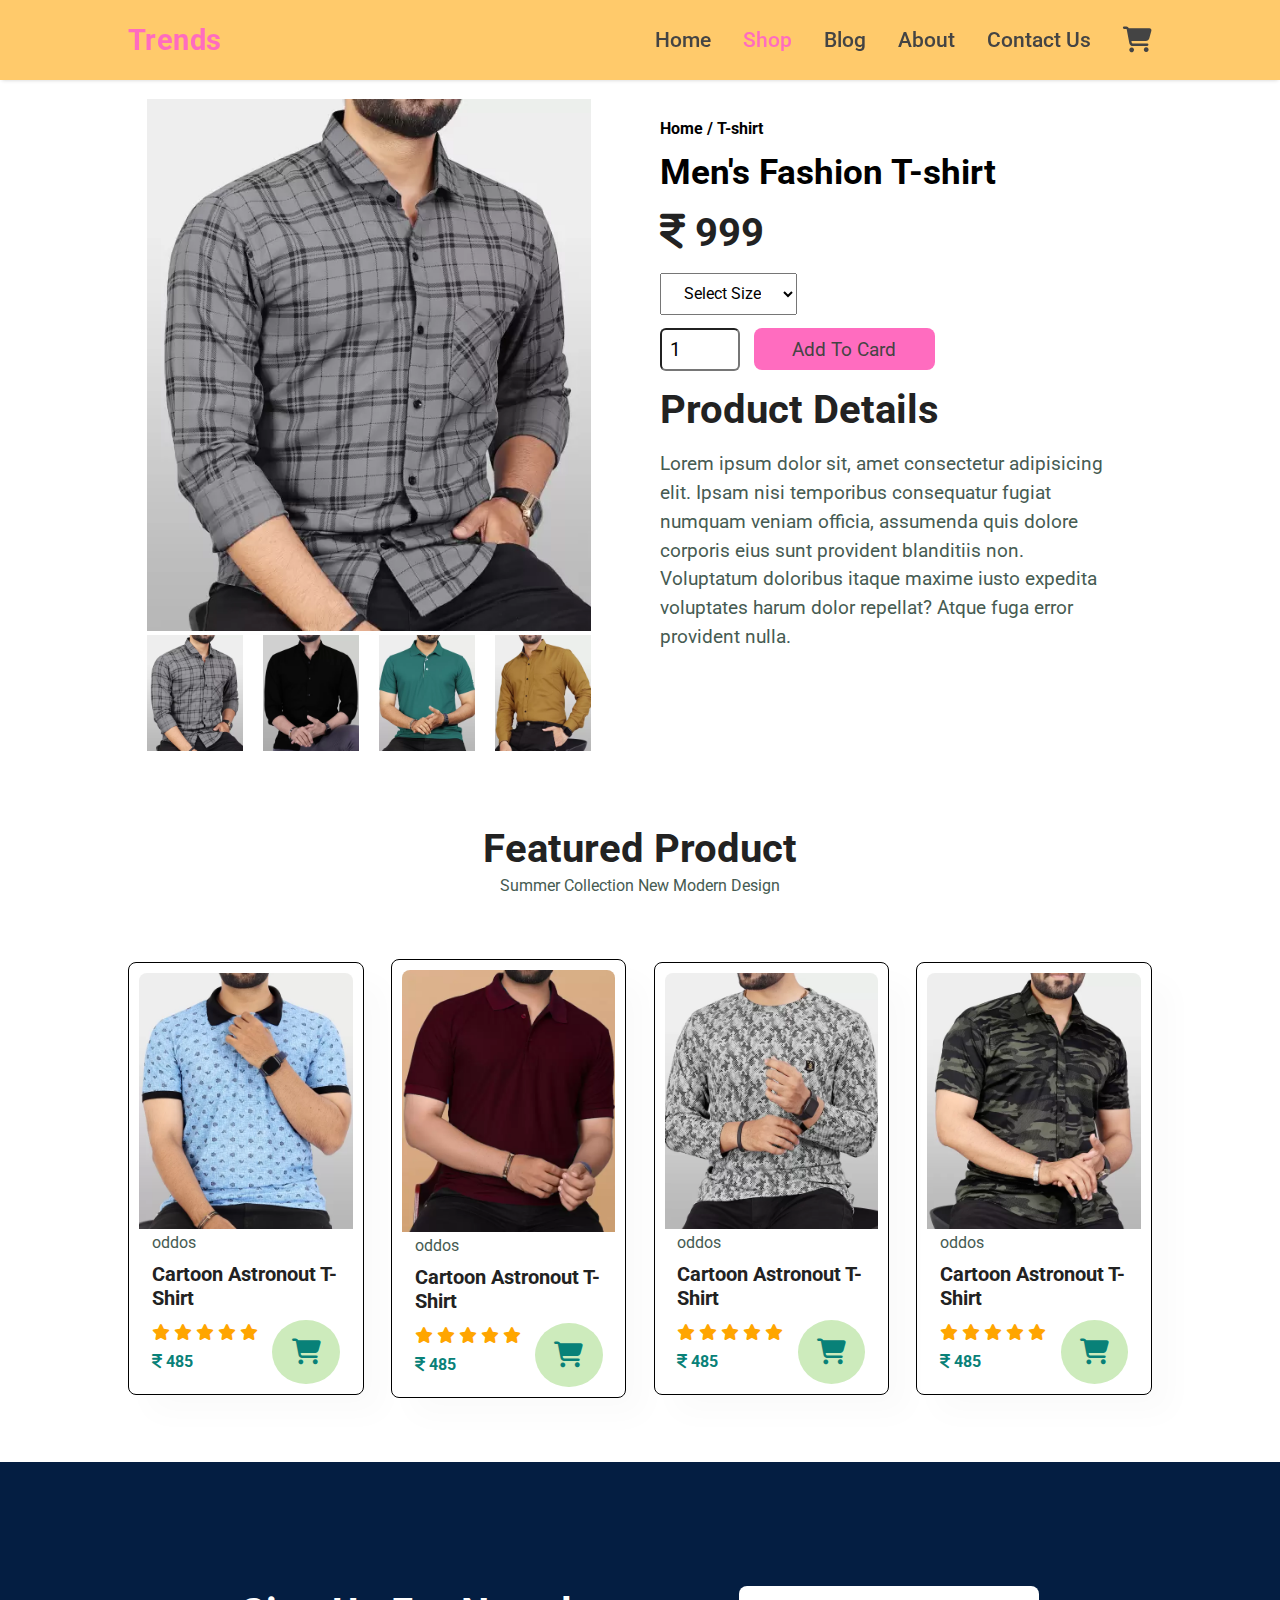
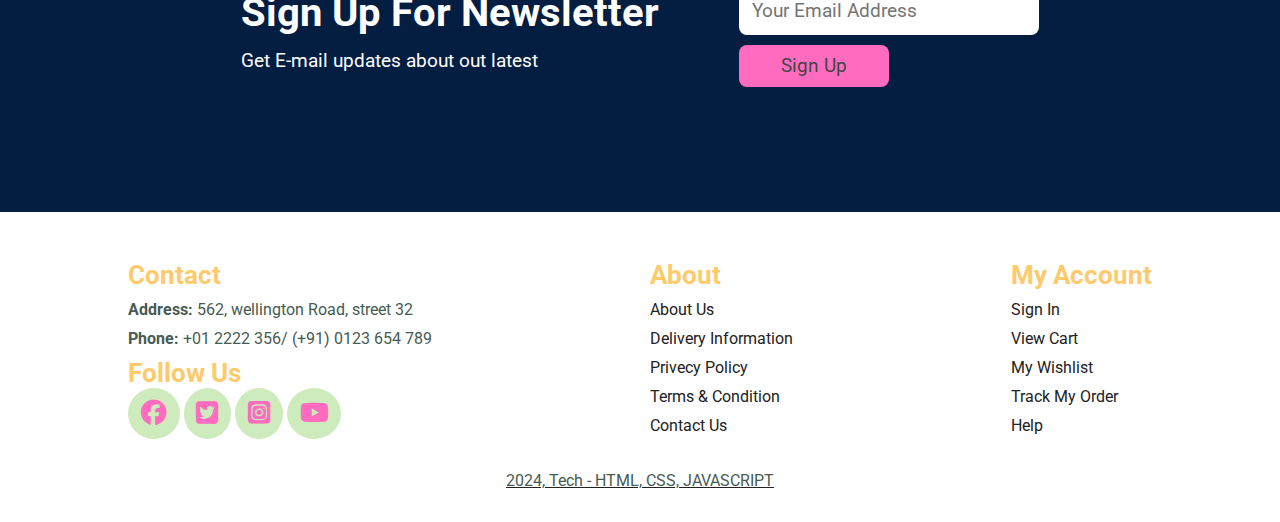
<file: Project2/sproduct.html>
<!DOCTYPE html>
<html lang="en">
<head>
    <meta charset="UTF-8">
    <meta name="viewport" content="width=device-width, initial-scale=1.0">
    <title>Shop</title>
    <link rel="stylesheet" href="css/style.css">
    <link rel="preconnect" href="https://fonts.googleapis.com">
    <link rel="preconnect" href="https://fonts.gstatic.com" crossorigin>
    <link
        href="https://fonts.googleapis.com/css2?family=Poppins:ital,wght@0,100;0,200;0,300;0,400;0,500;0,600;0,700;0,800;0,900;1,100;1,200;1,300;1,400;1,500;1,600;1,700;1,800;1,900&family=Roboto:ital,wght@0,100;0,300;0,400;0,500;0,700;0,900;1,100;1,300;1,400;1,500;1,700;1,900&display=swap"
        rel="stylesheet">
    <link rel="stylesheet" href="https://cdnjs.cloudflare.com/ajax/libs/font-awesome/6.7.2/css/all.min.css"
        integrity="sha512-Evv84Mr4kqVGRNSgIGL/F/aIDqQb7xQ2vcrdIwxfjThSH8CSR7PBEakCr51Ck+w+/U6swU2Im1vVX0SVk9ABhg=="
        crossorigin="anonymous" referrerpolicy="no-referrer" />
</head>
<body>
    <section id="header" class="navbar">
        <div class="container nav-container">
            <div class="logo">
                <a href="#">Trends</a>
            </div>
            <div class="navItems">
                <ul id="nav">
                    <li><a href="index.html" class="navlinks">Home</a></li>
                    <li><a href="shop.html" class="navlinks active">Shop</a></li>
                    <li><a href="#" class="navlinks">Blog</a></li>
                    <li><a href="#" class="navlinks">About</a></li>
                    <li><a href="#" class="navlinks">Contact Us</a></li>
                    <a href="" id="cross"> <i class="fa-solid fa-xmark"></i></a>
                </ul>
                <div class="cart"><a href="cart.html"><i class="fa-solid fa-cart-shopping"></i></a>

                <div id="mobile">
                    <i class="fa-solid fa-bars"></i>
                </div>
            </div>

        </div>
    </section>
   <section id="product-details">
        <div class="container">
            <div class="simage-detail">
                <img src="asserts/man1.webp" id="mainProduct" width="100%" alt="">
                <div class="small-image-group">
                    <div class="small-img-col">
                        <img src="asserts/man1.webp" width="100%" class="small-img" alt="">
                    </div>
                    <div class="small-img-col">
                        <img src="asserts/man2.webp" width="100%" class="small-img" alt="">
                    </div>
                    <div class="small-img-col">
                        <img src="asserts/man3.webp" width="100%" class="small-img" alt="">
                    </div>
                    <div class="small-img-col">
                        <img src="asserts/man4.webp" width="100%" class="small-img" alt="">
                    </div>
                </div>
            </div>
            <div class="sproduct-detail">
                <h6>Home / T-shirt</h6>
                <h4>Men's Fashion T-shirt</h4>
                <h2> <i class="fa-solid fa-indian-rupee-sign"></i> 999</h2>
                <div class="size">

                    <select name="" id="">
                        <option selected >Select Size</option>
                        <option value="S">S</option>
                        <option value="M">M</option>
                        <option value="L">L</option>
                        <option value="XL">XL</option>
                        <option value="XXL">XXL</option>
                    </select>
                </div>
                <div class="card-input">
                    <input type="number" value="1" min="0">
                    <button class="btn" >Add To Card</button>
                </div>
                <h2>Product Details </h2>
                <p>Lorem ipsum dolor sit, amet consectetur adipisicing elit. Ipsam nisi temporibus consequatur fugiat numquam veniam officia, assumenda quis dolore corporis eius sunt provident blanditiis non. Voluptatum doloribus itaque maxime iusto expedita voluptates harum dolor repellat? Atque fuga error provident nulla.</p>
            </div>
        </div>
   </section>
   <section id="feature-product">
    <div class="container topContainer">
        <h2>Featured Product</h2>
        <p>Summer Collection New Modern Design</p>
    </div>
    <div class="container">
        <div class="card">
            <img src="asserts/man5.webp" alt="">
            <div class="card-content">
                <p>oddos </p>
                <h3>Cartoon Astronout T-Shirt</h3>
                <div class="cart-price">
                    <div class="left-cart">
                        <div class="rating">
                            <i class="fa-solid fa-star"></i>
                            <i class="fa-solid fa-star"></i>
                            <i class="fa-solid fa-star"></i>
                            <i class="fa-solid fa-star"></i>
                            <i class="fa-solid fa-star"></i>
                        </div>
                        <h4><i class="fa-solid fa-indian-rupee-sign"></i> 485</h4>
                    </div>
                    <div class="right-section">
                        <i class="fa-solid fa-cart-shopping"></i>
                    </div>
                </div>
            </div>
        </div>
        <div class="card">
            <img src="asserts/man6.webp" alt="">
            <div class="card-content">
                <p>oddos </p>
                <h3>Cartoon Astronout T-Shirt</h3>
                <div class="cart-price">
                    <div class="left-cart">
                        <div class="rating">
                            <i class="fa-solid fa-star"></i>
                            <i class="fa-solid fa-star"></i>
                            <i class="fa-solid fa-star"></i>
                            <i class="fa-solid fa-star"></i>
                            <i class="fa-solid fa-star"></i>
                        </div>
                        <h4><i class="fa-solid fa-indian-rupee-sign"></i> 485</h4>
                    </div>
                    <div class="right-section">
                        <i class="fa-solid fa-cart-shopping"></i>
                    </div>
                </div>
            </div>
        </div>
        <div class="card">
            <img src="asserts/man7.webp" alt="">
            <div class="card-content">
                <p>oddos </p>
                <h3>Cartoon Astronout T-Shirt</h3>
                <div class="cart-price">
                    <div class="left-cart">
                        <div class="rating">
                            <i class="fa-solid fa-star"></i>
                            <i class="fa-solid fa-star"></i>
                            <i class="fa-solid fa-star"></i>
                            <i class="fa-solid fa-star"></i>
                            <i class="fa-solid fa-star"></i>
                        </div>
                        <h4><i class="fa-solid fa-indian-rupee-sign"></i> 485</h4>
                    </div>
                    <div class="right-section">
                        <i class="fa-solid fa-cart-shopping"></i>
                    </div>
                </div>
            </div>
        </div>
        <div class="card">
            <img src="asserts/man8.webp" alt="">
            <div class="card-content">
                <p>oddos </p>
                <h3>Cartoon Astronout T-Shirt</h3>
                <div class="cart-price">
                    <div class="left-cart">
                        <div class="rating">
                            <i class="fa-solid fa-star"></i>
                            <i class="fa-solid fa-star"></i>
                            <i class="fa-solid fa-star"></i>
                            <i class="fa-solid fa-star"></i>
                            <i class="fa-solid fa-star"></i>
                        </div>
                        <h4><i class="fa-solid fa-indian-rupee-sign"></i> 485</h4>
                    </div>
                    <div class="right-section">
                        <i class="fa-solid fa-cart-shopping"></i>
                    </div>
                </div>
            </div>
        </div>
      
        
    </div>
</section>
    <section id="newsletter">
        <div class="container">
            <div class="newsletter-content">
                <h4>Sign Up For Newsletter</h4>
                <p>Get E-mail updates about out latest </p>

            </div>
            <form action="" class="form">
                <input type="text" placeholder="Your Email Address">
                <button class="btn">Sign Up</button>

            </form>
        </div>
    </section>
    <footer>
        <div class="container">
            <div class="footer-col">
                <h4>Contact</h4>
                <p> <strong>Address:</strong> 562, wellington Road, street 32</p>
                <p> <strong>Phone:</strong> +01 2222 356/ (+91) 0123 654 789</p>
                <div class="follow">
                    <h4>Follow Us</h4>
                    <div class="icon">
                        <i class="fa-brands fa-facebook"></i>
                        <i class="fa-brands fa-square-twitter"></i>
                        <i class="fa-brands fa-square-instagram"></i>
                        <i class="fa-brands fa-youtube"></i>
                    </div>
                </div>
            </div>
            <div class="footer-col">
                <h4>About</h4>
                <a href="#">About Us</a>
                <a href="#">Delivery Information</a>
                <a href="#">Privecy Policy</a>
                <a href="#">Terms & Condition</a>
                <a href="#">Contact Us</a>
            </div>
            <div class="footer-col">
                <h4>My Account</h4>
                <a href="#">Sign In</a>
                <a href="#">View Cart</a>
                <a href="#">My Wishlist</a>
                <a href="#">Track My Order</a>
                <a href="#">Help</a>
            </div>
            
        </div>
        <div class="copyright">
            <p>2024, Tech - HTML, CSS, JAVASCRIPT </p>
        </div>
    </footer>


    <script src="./js/script.js"></script>
</body>
</html>
</file>
<file: Project2/css/style.css>
* {
    margin: 0;
    padding: 0;
    box-sizing: border-box;
    /* font-family: "Poppins", serif; */
    font-family: "Roboto", serif;
}

h1 {
    font-size: 50px;
    line-height: 64px;
    color: #222;
}

h2 {
    font-size: 40px;
    line-height: 54px;
    color: #222;
}

h3 {
    font-size: 20px;
    /* line-height: 54px; */
    color: #222;
}

h6 {
    font-size: 16px;
    text-align: center;
    font-weight: 700;
}

p {
    font-size: 16px;
    color: #465b52;
    /* margin: 15px 0 20px 0; */
}

.btn {
    padding: .6rem 2.4rem;
    font-size: 1.2rem;
    border-radius: 8px;
    border: none;
    color: #444;
    background-color: #FF6CBF;
    transition: all .03s ease;
}

.btn:hover {
    background-color: #FFCA6B;
    color: #FF6CBF;
    font-weight: 500;
}

body {
    width: 100%;
}

section {
    width: 100%;
    height: 100%;

}

#header {
    box-shadow: 0 2px 4px -2px rgba(0, 0, 0, .2);
    position: sticky;
    top: 0;
    left: 0;
    z-index: 11;
    background-color: #FFCA6B;

}

.nav-container {
    height: 80px;


}

section .container:nth-child(1) {
    margin: 0 auto 3rem auto;
}

section .container {
    width: 80vw;
    margin: auto;
    display: flex;
    justify-content: space-between;
    align-items: center;
    flex-wrap: wrap;
    margin: 3rem auto;
    flex-wrap: wrap;
}

.topContainer {
    display: flex;
    flex-direction: column;

}

#header .container {
    margin-bottom: 0;
}

.logo a {
    font-size: 1.8rem;
    text-decoration: none;
    color: #FF6CBF;
    font-weight: 700;
    letter-spacing: .03rem;
}

.container ul {
    display: flex;
    align-items: center;
    gap: 2rem;

    & li {
        list-style: none;
        cursor: pointer;

        & a {
            text-decoration: none;
            font-size: 1.3rem;
            font-weight: 500;
            position: relative;
            color: #444;


        }

        & a::after {
            content: "";
            position: absolute;
            width: 0%;
            left: 0;
            bottom: -0.2rem;
            border-bottom: 2px solid #FF6CBF;
            transition: all linear 1s;
        }

        & a:hover,
        a.active {

            color: #FF6CBF;
        }

        & a:hover::after {
            width: 100%;
        }
    }
}

#mobile {
    display: none;
}

#cross {
    display: none;
}

.navItems i {
    font-size: 1.6rem;
    color: #444;
}

.navItems {
    display: flex;
    gap: 2rem;
}

/* main */
#main .container {
    height: 90vh;
    display: flex;
    align-items: center;

    & .mainText {
        width: 50%;
        /* border: 2px solid green; */
    }

    & .mainImg {
        width: 40%;

        & img {
            width: 100%;
        }
    }

    & h3 {
        color: #FF6CBF;
    }

    & .top {
        color: #FFCA6B;
    }

    & button {
        margin: 2.2rem 0;
    }
}

.feature-box {
    width: 180px;
    padding: .8rem .6rem;
    box-shadow: 20px 30px 38px rgba(0, 0, 0, .03);
    border: 1px solid #cce7d0;
    border-radius: 4px;
    /* background-color: aqua; */
    text-align: center;
    margin: 15px 0;

    & img {
        width: 100%;
    }
}

.feature-box:nth-child(2) h6 {
    background-color: #cdebbc;
}

.feature-box:nth-child(3) h6 {
    background-color: #d1e8f2;
}

.feature-box:nth-child(4) h6 {
    background-color: #f6dbf6;
}

.feature-box:nth-child(5) {
    background-color: #fff2e5;
}

.feature-box:hover {
    box-shadow: 10px 10px 54px rgba(70, 62, 122, 0.1);
    background-color: #f1f1f1;
}

.feature-box h6 {
    display: inline-block;
    padding: 9px 8px;
    line-height: 1;
    border-radius: 4px;
    color: #088178;
    background-color: #fddde4;
}


/* featured produ{ct */

.card {
    margin: 1rem 0;
    width: 23%;
    border: 1px solid black;
    padding: 10px;
    border-radius: 8px;
    box-shadow: 20px 20px 30px rgba(0, 0, 0, .02);
    transition: all .3s ease;

    & img {
        width: 100%;
        border-top-left-radius: 8px;
        border-top-right-radius: 8px;
    }

    & .card-content {
        text-align: left;
        display: flex;
        flex-direction: column;
        gap: 10px;
        padding: 0 .8rem;

        & .cart-price {
            display: flex;
            justify-content: space-between;
            align-items: center;

            & .rating {
                color: orange;
            }

            & h4 {
                color: #088178;
                margin: 10px 0;
            }

            & .right-section {
                background-color: #cdebbc;
                padding: 1.2rem;
                /* width: 60px;
                height: 60px; */
                display: flex;
                justify-content: center;
                align-items: center;
                font-size: 1.6rem;
                border-radius: 50%;
                color: #088178;
            }
        }
    }
}

.card:hover {
    box-shadow: 8px 5px 10px rgba(0, 0, 0, .2);

}

/* banner */
#banner .container {
    width: 100%;
    height: 500px;
    /* background-image:url("asserts/banner.jpg"); */
    background-image: url("../asserts/banner.jpg");
    background-size: cover;
    display: flex;
    flex-direction: column;
    justify-content: center;
    color: #fff;

    & h2 {
        color: #fff;

        & span {
            color: red;
        }
    }

    & h4 {
        font-size: 20px;
        color: #fff;
    }
}


/* Arrival section */

.banner-box {
    width: 48%;
    height: 350px;
    background-size: cover;
    display: flex;
    gap: .8rem;
    flex-direction: column;
    justify-content: center;
    padding: 0 1.2rem;
    flex-wrap: wrap;

    & button {
        display: inline-block;
        width: 180px;
        padding: .7rem 1.6rem;
        font-size: 1.2rem;
        border-radius: 8px;
    }
}

.banner1 {
    background-image: url("../asserts/banner1.png");

}

.banner2 {
    background-image: url("../asserts/banner2.png");
}

.small-banner {
    width: 32%;
    height: 300px;
    background-size: cover;
    padding: 3.4rem .8rem;

    & h2,
    h6 {
        color: #fff;
        text-align: justify;

    }
}

.small-banner:nth-child(1) {
    background-image: url("../asserts/smallBanner.png");

}

.small-banner:nth-child(2) {
    background-image: url("../asserts/smallBanner2.png");

}

.small-banner:nth-child(3) {
    background-image: url("../asserts/sbanner3.png");
}

#newsletter .container {
    width: 100%;
    height: 350px;
    /* background-image: url("../asserts/newsletter.jpg"); */
    background-color: #041e42;
    display: flex;
    justify-content: center;
    gap: 5rem;

    & h4 {
        font-size: 40px;
        color: #fff;
    }

    & p {
        font-size: 1.2rem;
        margin: .8rem 0;
        color: #fff;
    }

    & form {
        display: flex;
        flex-direction: column;
        gap: 10px;

        & .btn {
            display: inline-block;
            width: 150px;
        }
    }

    & input {
        width: 300px;
        padding: .8rem;
        font-size: 1.2rem;
        border-radius: 8px;
        border: none;
        outline: none;
    }
}



footer .container {
    width: 80%;
    margin: auto;
    display: flex;
    justify-content: space-between;

    & .footer-col {
        display: flex;
        flex-direction: column;
        gap: 10px;
        font-size: 1rem;

        & i {
            padding: .8rem;
            background-color: #cdebbc;
            border-radius: 50%;
            font-size: 1.6rem;
            color: #FF6CBF;
        }

        & h4 {
            font-size: 1.6rem;
            color: #FFCA6B;
        }

        & a {
            text-decoration: none;
            color: #222;
        }
    }

}

.copyright {
    margin: 2rem 0;
    text-align: center;
    text-decoration: underline;
    /* text-decoration: underline; */
    color: #222;
}



/* shop */
.page-header {
    width: 100vw;
    height: 60vh;
    background-image: url("../asserts/shop-banner.jpg");
    background-size: cover;
    display: flex;
    justify-content: center;
    align-items: center;
    flex-direction: column;
    gap: 10px;
    margin-bottom: 3rem;
}

.shop-banner h2 {
    color: #fff;
    letter-spacing: .1rem;
}

#pagination {
    display: flex;
    justify-content: center;
    align-items: center;
    gap: 1rem;
    margin-bottom: 3.6rem;

    & a {
        padding: 15px 20px;
        text-decoration: none;
        background-color: #FFCA6B;
        font-size: 1.6rem;
        color: #FF6CBF;
        font-weight: 700;
    }
}

/* single product page */
#product-details .container {
    display: flex;
    align-items: start;
    padding: 1.2rem;
}

.simage-detail {
    width: 45%;

    & .small-image-group {
        display: flex;
        justify-content: space-between;
        gap: 20px;
    }
}

.sproduct-detail {
    padding: 20px;
    width: 50%;
    display: flex;
    flex-direction: column;
    gap: .8rem;


    & h6 {
        text-align: left;
    }

    & h4 {
        font-size: 2.2rem;
    }

    & .size select {
        padding: .6rem 1.2rem;
        font-size: 1rem;
    }

    & .card-input input {
        margin-right: 10px;
        padding: .5rem;
        font-size: 1.2rem;
        width: 80px;
        border-radius: 6px;
    }

    & p {
        line-height: 1.8rem;
        font-size: 1.2rem;
    }

}


/* blog page */
.blog-banner {
    background-image: url("../asserts/blog.webp");
}

.blog-img {
    width: 50%;

    & img,
    iframe {
        width: 100%;
        height: 450px;
    }
}

.blog-content {
    width: 50%;
    display: flex;
    flex-direction: column;
    gap: 1.2rem;

    & p {
        font-size: 1.2rem;
        line-height: 1.5rem;
    }

    & a {
        font-size: 1.2rem;
        color: #FF6CBF;
    }
}

/* about Banner */
.about-banner {
    background-image: none;
    background-color: #001838;

    & h2,
    p {
        color: #fff;
    }
}


/* Contact Us */
.contact-form form {
    width: 80%;
    display: flex;
    flex-direction: column;
    gap: 10px;

    & textarea {
        height: 250px;
    }

    & input,
    textarea {
        padding: .6rem;
        font-size: 1.2rem;
    }
}

/* cart */
.product-table table thead {

    background-color: #f5f4f4;
    border: 1px solid green;
}

.product-table table thead td {
    padding: 18px 0;
    text-transform: uppercase;
    font-weight: 600;
}

.product-table table tbody td {
    padding-top: 15px;
    font-size: 1rem;
    text-align: center;
}

.product-table table td:nth-child(5) input {
    width: 70px;
    padding: 10px 5px 10px 15px;
    font-size: 1rem;
}

#cart table {
    width: 100%;
    border-collapse: collapse;
    table-layout: fixed;
    white-space: nowrap;
    text-align: center;
}

.coupon-sec {
    width: 50%;

    & .coupon-content {
        display: flex;
        gap: 10px;

        & input {
            width: 60%;
            padding: 5px;
            font-size: 1rem;
        }
    }
}

.cart-tool {
    width: 50%;
    display: flex;
    flex-direction: column;
    gap: 20px;

    & table tr td {
        padding: 10px;
        border: 1px solid rgb(83, 82, 82);
    }

    & table tr:nth-child(3) td {
        font-weight: 600;

    }
}

#cart {
    overflow-x: auto;
}

#cart table td:nth-child(1) {
    width: 150px;
}

#cart table td:nth-child(3) {
    width: 150px;
}

#cart table td:nth-child(3) {
    width: 300px;
}

#cart table td:nth-child(4) {
    width: 100px;
}

#cart table td:nth-child(5) {
    width: 100px;
}

#cart table td:nth-child(6) {
    width: 100px;
}

/*  media query */
@media (max-width: 992px) {
    .navItems a {
        font-size: 1.2rem;

    }

    .card {
        width: 30%;

    }

    .banner-box {
        width: 100%;
        margin: 1.2rem 0;
    }

    .small-banner {
        margin: 1.2rem 0;
        width: 48%;
    }

    .banner {
        padding: 1.2rem;
    }

    #blog .container {
        display: flex;
        flex-direction: column;

        & .blog-content {
            width: 100%;
        }

        & .blog-img {
            width: 90%;
            margin: 1.2rem 0;

            & iframe {
                width: 100%;
            }

        }
    }

    #cart table {
        overflow-y: scroll;
    }

    #coupon .container .coupon-sec,
    .cart-tool {
        width: 100%;
    }
}

@media (max-width: 800px) {
    #nav {
        display: flex;
        flex-direction: column;
        align-items: start;
        justify-content: start;
        padding: 4rem;
        gap: 2rem;
        position: fixed;
        top: 0;
        right: -300px;
        height: 100vh;
        width: 300px;
        background-color: #e3e6f3;
        box-shadow: 0 40px 60px rgba(0, 0, 0, .1);
        transition: 1s;
    }

    #nav.active {
        right: 0px;
    }

    #mobile {
        display: flex;
    }

    #cross {
        display: block;
        position: absolute;
        top: 20px;


    }

    #main .container {
        display: flex;
        flex-direction: row;
        align-items: center;
        justify-content: center;
        flex-wrap: wrap;
    }

    #main .container .mainText {
        width: 100%;
        padding: 1.4rem;

        & h1 {
            font-size: 40px;
        }
    }

    .feature-box {
        width: 160px;
    }

    #main .container .mainImg {
        width: 100%;
        display: flex;
        justify-content: center;
        align-items: center;
        margin-bottom: 2.4rem;

        & img {
            width: 40%;

        }
    }

    #banner h2 {
        font-size: 2.2rem;
    }

    .card {
        width: 40%;
    }

    .small-banner {
        width: 80%;
        margin: auto;
        margin-bottom: 2.4rem;
    }

    #newsletter .container {
        display: flex;
        flex-direction: column;
        gap: 1.2rem;
        text-align: center;
    }

    footer .footer-col:nth-child(3) {
        display: none;
    }
}


@media (max-width: 600px) {
    #main .container .mainImg img {
        width: 55%;
    }

    section .container {
        width: 90%;
    }

    .card {
        width: 220px;
        margin: auto;
        margin-bottom: 1.2rem;

        & h3 {
            font-size: .8rem;
        }

        & h4 {
            font-size: .8rem;
        }

        & .rating {
            font-size: .6rem;
        }

        & .right-section {
            width: 40px;
            height: 40px;

            & i {
                font-size: .9rem;
            }
        }
    }

    .feature-box {
        width: 140px;
    }

    #banner h2 {
        font-size: 1.8rem;
    }
}

@media (max-width:490px) {
    h2 {
        font-size: 30px;
        color: #041e42;
    }

    .card {
        width: 200px;
        margin: auto;
        margin-bottom: 1.2rem;
    }

    #main .container .mainText h1 {
        font-size: 30px;
        line-height: 40px;
    }

    #blog .container {
        display: flex;
        flex-direction: column;
    }

    .blog-img {
        width: 100%;
    }

    .blog-content {
        width: 80%;

        & h2 {
            font-size: 30px;
            line-height: 40px;
        }

        & p {
            font-size: 16px;
        }
    }

    #banner .container{
        height: 300px;
        & h2{
            font-size: 25px;
            color: red;
            & span{
                color: #fff;
            }
        }
    }

    .banner-box {
        width: 100%;
        height: 180px;
        display: flex;
        flex-direction: column;
        gap: .2rem;

        & h2 {
            font-size: 1.4rem;
            line-height: 1.4rem;
        }

        & .button {
            width: 120px;
        }

        & .btn {
            font-size: .8rem;

        }
    }

    .small-banner {
        height: 180px;
    }

    #newsletter .newsletter-content {
        & h4 {
            font-size: 30px;
        }

        & p {
            font-size: .9rem;
        }

        & input {
            font-size: .6rem;
            padding: .4rem;
        }
    }
    footer .footer-col{
        width: 45%;
        & h4{
            font-size: 18px;
        }
        & .icon i{
            font-size: .9rem;
        }
    }


}

@media (max-width:445px) {
    .card {
        width: 170px;
    }

    .feature-box {
        width: 40%;
        margin: auto;
    }
}

@media (max-width:390px) {
    .container h2 {
        font-size: 30px;
    }

    .container .mainText {
        width: 100%;
    }

    .card {
        width: 160px;
    }

    #banner h2 {
        font-size: 1.2rem;
    }

    footer .container {
        display: flex;
        flex-direction: column;
        gap: 1.8rem;
    }

    footer .container .footer-col h4 {
        font-size: 25px;
    }
}

@media (max-width:356px) {
    .card {
        width: 150px;
    }
}
</file>
